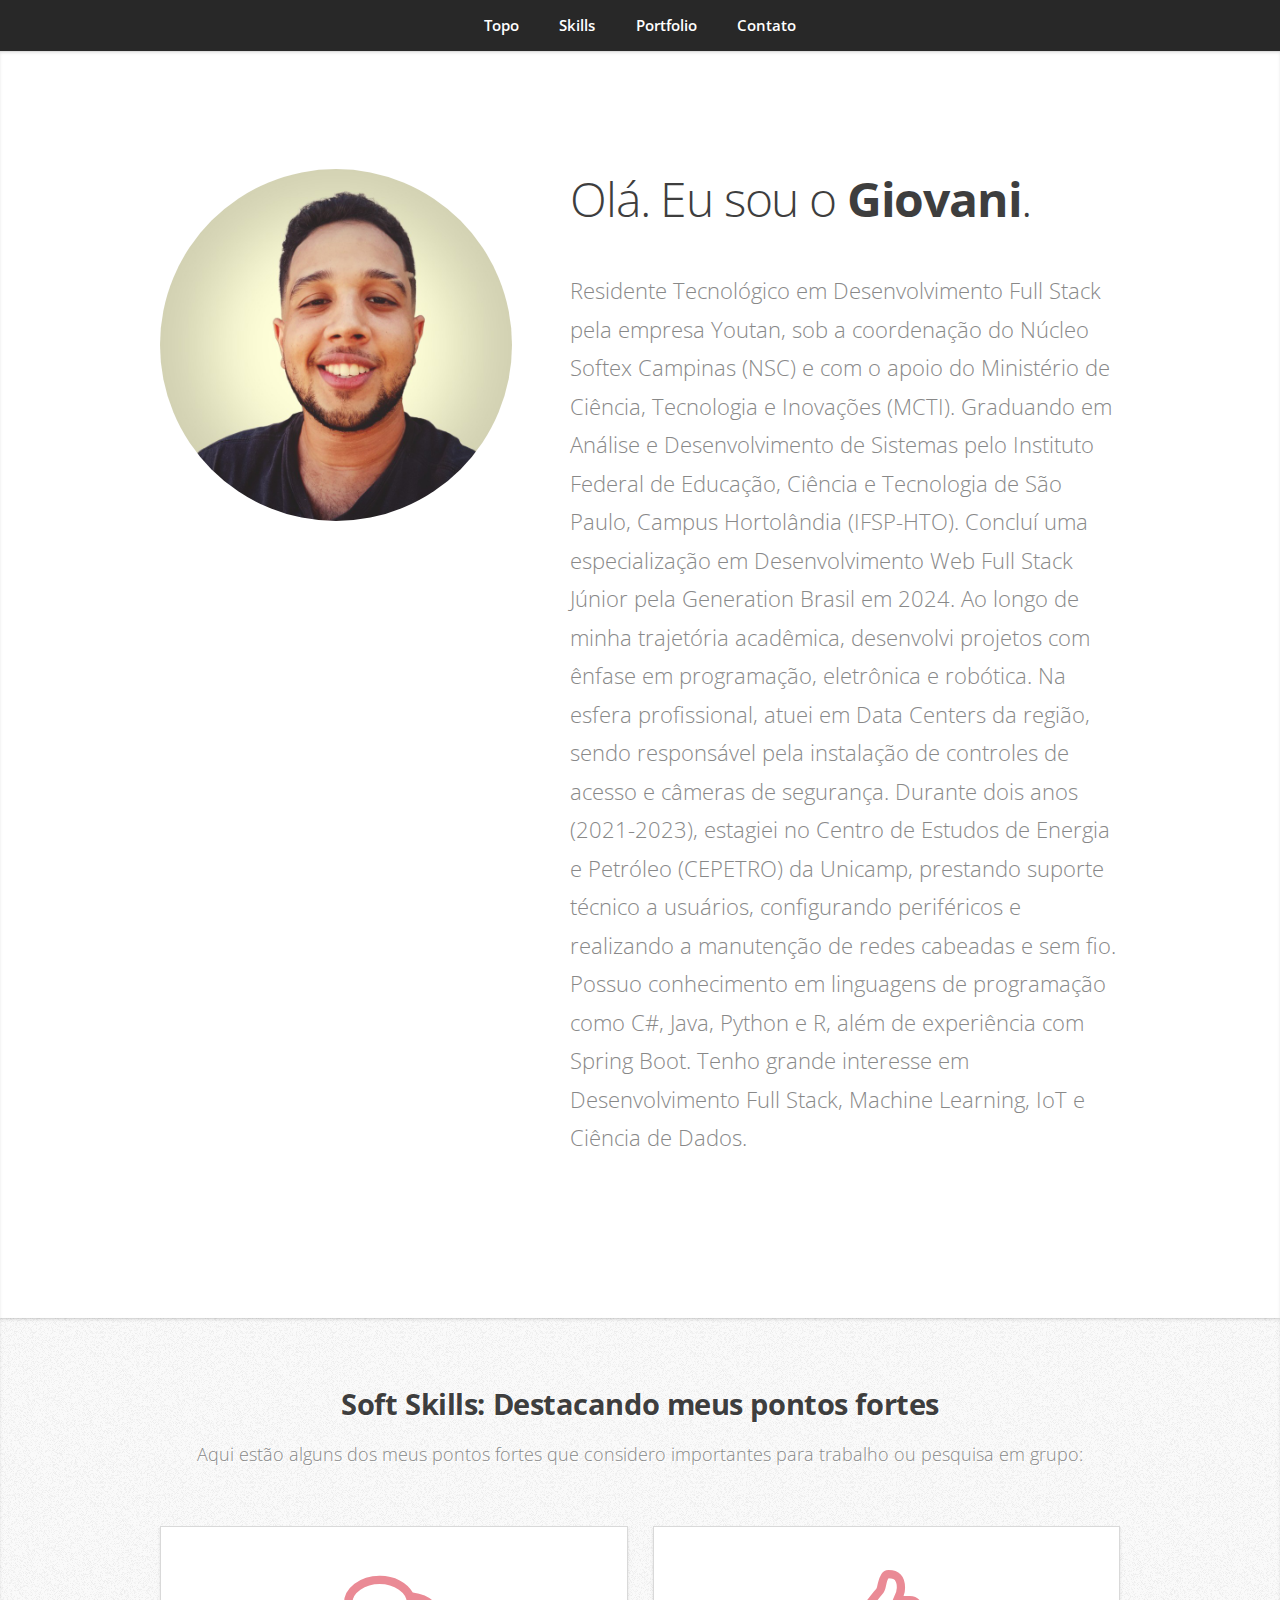
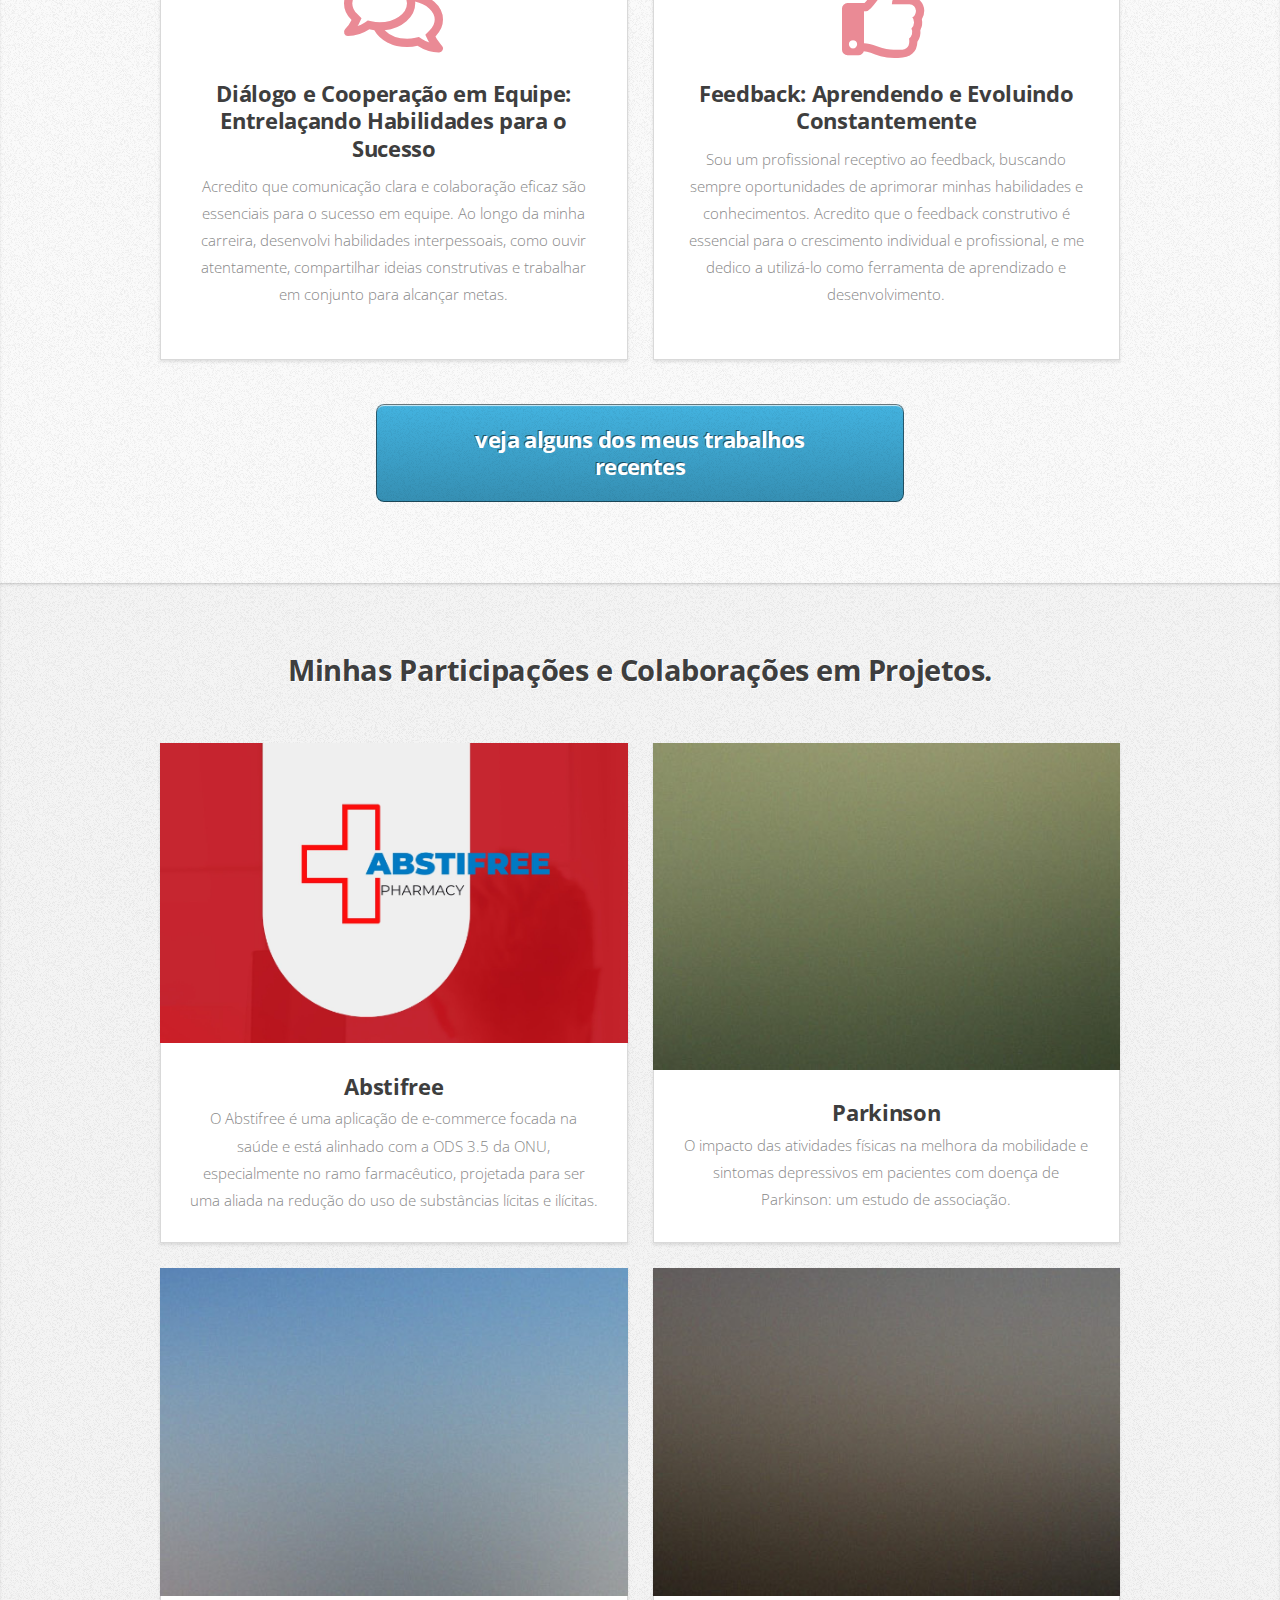
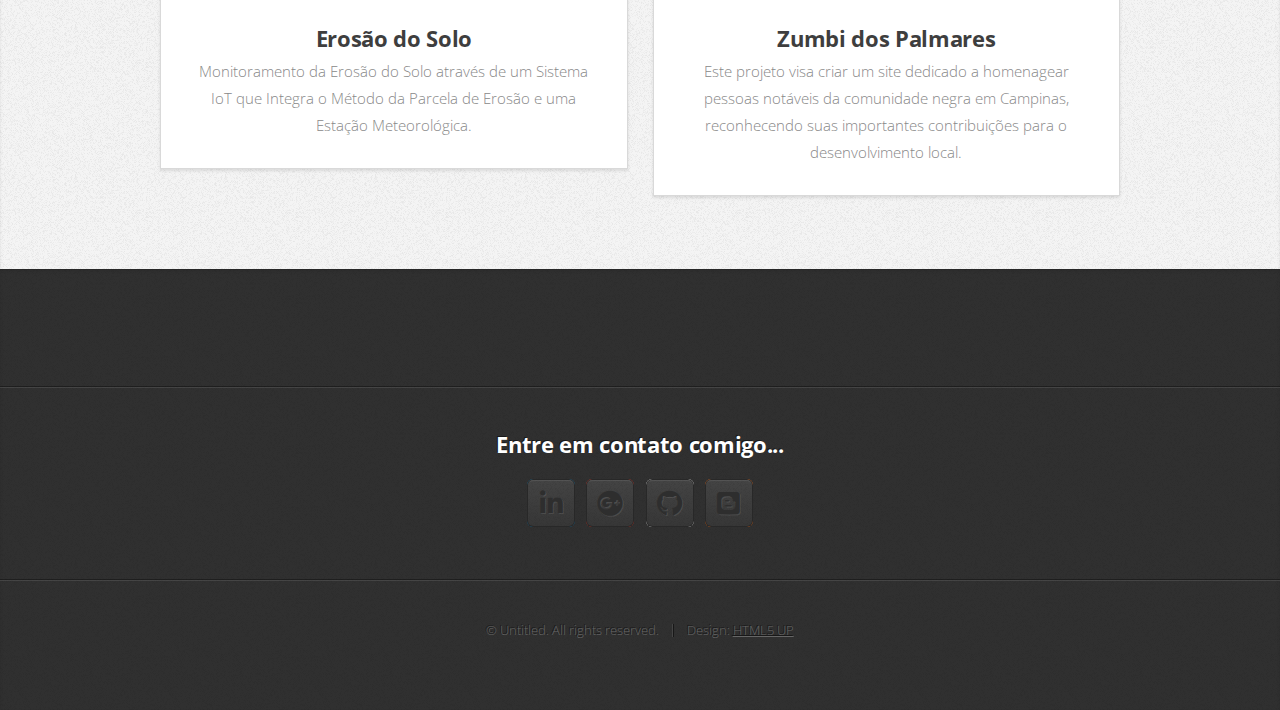
<file: index.html>
<!DOCTYPE HTML>
<!--
	Miniport by HTML5 UP
	html5up.net | @ajlkn
	Free for personal and commercial use under the CCA 3.0 license (html5up.net/license)
-->
<html>
	<head>
		<title>Giovani Luiz dos Reis</title>
		<meta charset="utf-8" />
		<meta name="viewport" content="width=device-width, initial-scale=1, user-scalable=no" />
		<link rel="stylesheet" href="assets/css/main.css" />
	</head>
	<body class="is-preload">

		<!-- Nav -->
			<nav id="nav">
				<ul class="container">
					<li><a href="#top">Topo</a></li>
					<li><a href="#work">Skills</a></li>
					<li><a href="#portfolio">Portfolio</a></li>
					<li><a href="#contact">Contato</a></li>
				</ul>
			</nav>

		<!-- Home -->
			<article id="top" class="wrapper style1">
				<div class="container">
					<div class="row">
						<div class="col-4 col-5-large col-12-medium">
							<span class="image fit"><img src="images/pic00.jpg" alt="" /></span>
						</div>
						<div class="col-8 col-7-large col-12-medium">
							<header>
								<h1>Olá. Eu sou o <strong>Giovani</strong>.</h1>
							</header>
							<p>
								Residente Tecnológico em Desenvolvimento Full Stack pela empresa Youtan, sob a coordenação do Núcleo Softex Campinas (NSC) e 
								com o apoio do Ministério de Ciência, Tecnologia e Inovações (MCTI). Graduando em Análise e Desenvolvimento de Sistemas 
								pelo Instituto Federal de Educação, Ciência e Tecnologia de São Paulo, Campus Hortolândia (IFSP-HTO). Concluí uma 
								especialização em Desenvolvimento Web Full Stack Júnior pela Generation Brasil em 2024. Ao longo de minha trajetória 
								acadêmica, desenvolvi projetos com ênfase em programação, eletrônica e robótica. Na esfera profissional, atuei em Data Centers da região, 
								sendo responsável pela instalação de controles de acesso e câmeras de segurança. Durante dois anos (2021-2023), estagiei no Centro de Estudos
								de Energia e Petróleo (CEPETRO) da Unicamp, prestando suporte técnico a usuários, configurando periféricos e realizando a manutenção de redes cabeadas e sem fio.
								Possuo conhecimento em linguagens de programação como C#, Java, Python e R, além de experiência com Spring Boot. Tenho grande interesse em Desenvolvimento Full Stack, Machine Learning, IoT e Ciência de Dados.
							</p>
						</div>
					</div>
				</div>
			</article>

		<!-- Work -->
			<article id="work" class="wrapper style2">
				<div class="container">
					<header>
						<h2>
							Soft Skills: Destacando meus pontos fortes</h2>
						<p>Aqui estão alguns dos meus pontos fortes que considero importantes para trabalho ou pesquisa em grupo:</p>
					</header>
					<div class="row aln-center">
						<div class="col-6 col-12-medium col-12-small">
							<section class="box style1">
								<span class="icon featured fa-comments"></span>
								<h3>Diálogo e Cooperação em Equipe: Entrelaçando Habilidades para o Sucesso</h3>
								<p>Acredito que comunicação clara e colaboração eficaz são essenciais para o sucesso em equipe. Ao longo da minha carreira, desenvolvi habilidades interpessoais, como ouvir atentamente, compartilhar ideias construtivas e trabalhar em conjunto para alcançar metas.</p>
							</section>
						</div>
						<div class="col-6 col-12-medium col-12-small">
							<section class="box style1">
								<span class="icon featured fa-thumbs-up"></span>
								<h3>Feedback: Aprendendo e Evoluindo Constantemente</h3>
								<p>Sou um profissional receptivo ao feedback, buscando sempre oportunidades de aprimorar minhas habilidades e conhecimentos. Acredito que o feedback construtivo é essencial para o crescimento individual e profissional, 
								e me dedico a utilizá-lo como ferramenta de aprendizado e desenvolvimento.</p>
							</section>
						</div>
					</div>
					<footer>
						<a href="#portfolio" class="button large scrolly">veja alguns dos meus trabalhos recentes</a>
					</footer>
				</div>
			</article>

		<!-- Portfolio -->
			<article id="portfolio" class="wrapper style3">
				<div class="container">
					<header>
						<h2>Minhas Participações e Colaborações em Projetos.</h2>
					</header>
					<div class="row">
						<div class="col-6 col-12-medium col-12-small">
							<article class="box style2">
								<a href="https://github.com/abstifree/projetoIntegrador" class="image featured"><img src="images/abstifree_im.png" alt="" /></a>
								<h3><a href="https://github.com/abstifree/projetoIntegrador">Abstifree</a></h3>
								<p>O Abstifree é uma aplicação de e-commerce focada na saúde e está alinhado com a ODS 3.5 da ONU, especialmente no ramo farmacêutico, 
									projetada para ser uma aliada na redução do uso de substâncias lícitas e ilícitas.</p>
							</article>
						</div>
						<div class="col-6 col-12-medium col-12-small">
							<article class="box style2">
								<a href="https://github.com/mavifiori/projects2023/tree/main/PeterParkinson" class="image featured"><img src="images/pic02.jpg" alt="" /></a>
								<h3><a href="https://github.com/mavifiori/projects2023/tree/main/PeterParkinson">Parkinson</a></h3>
								<p>O impacto das atividades físicas na melhora da mobilidade e sintomas depressivos em pacientes com doença de Parkinson: um estudo de associação.</p>
							</article>
						</div>
						<div class="col-6 col-12-medium col-12-small">
							<article class="box style2">
								<a href="https://www.ic.unicamp.br/~reltech/2023/23-08.pdf" class="image featured"><img src="images/pic03.jpg" alt="" /></a>
								<h3><a href="https://www.ic.unicamp.br/~reltech/2023/23-08.pdf">Erosão do Solo</a></h3>
								<p>Monitoramento da Erosão do Solo através de um Sistema IoT que Integra o Método da Parcela de Erosão e uma Estação Meteorológica.</p>
							</article>
						</div>
						<div class="col-6 col-12-medium col-12-small">
							<article class="box style2">
								<a href="https://github.com/giolreis/Site-Zumbi-dos-Palmares" class="image featured"><img src="images/pic04.jpg" alt="" /></a>
								<h3><a href="https://github.com/giolreis/Site-Zumbi-dos-Palmares">Zumbi dos Palmares</a></h3>
								<p>Este projeto visa criar um site dedicado a homenagear pessoas notáveis da comunidade negra em Campinas, reconhecendo suas importantes contribuições para o desenvolvimento local.</p>
							</article>
						</div>
					</div>
					
			</article>
		<!-- Contact -->
			<article id="contact" class="wrapper style4">
						<div class="col-12">
							<hr />
							<h3>Entre em contato comigo...</h3>
							<ul class="social">
								<li><a href="https://www.linkedin.com/in/giovaniluizreis/" class="icon brands fa-linkedin-in"><span class="label">LinkedIn</span></a></li>
								<li><a href="mailto:giovaniluizreis@gmail.com" class="icon brands fa-google-plus"><span class="label">Google+</span></a></li>
								<li><a href="https://github.com/giolreis" class="icon brands fa-github"><span class="label">Github</span></a></li>
								<li><a href=" http://lattes.cnpq.br/7756794585740949" class="icon brands fa-blogger"><span class="label">Blogger</span></a></li>
							</ul>
							<hr />
						</div>
					</div>
					<footer>
						<ul id="copyright">
							<li>&copy; Untitled. All rights reserved.</li><li>Design: <a href="http://html5up.net">HTML5 UP</a></li>
						</ul>
					</footer>
				</div>
			</article>

		<!-- Scripts -->
			<script src="assets/js/jquery.min.js"></script>
			<script src="assets/js/jquery.scrolly.min.js"></script>
			<script src="assets/js/browser.min.js"></script>
			<script src="assets/js/breakpoints.min.js"></script>
			<script src="assets/js/util.js"></script>
			<script src="assets/js/main.js"></script>

	</body>
</html>
</file>
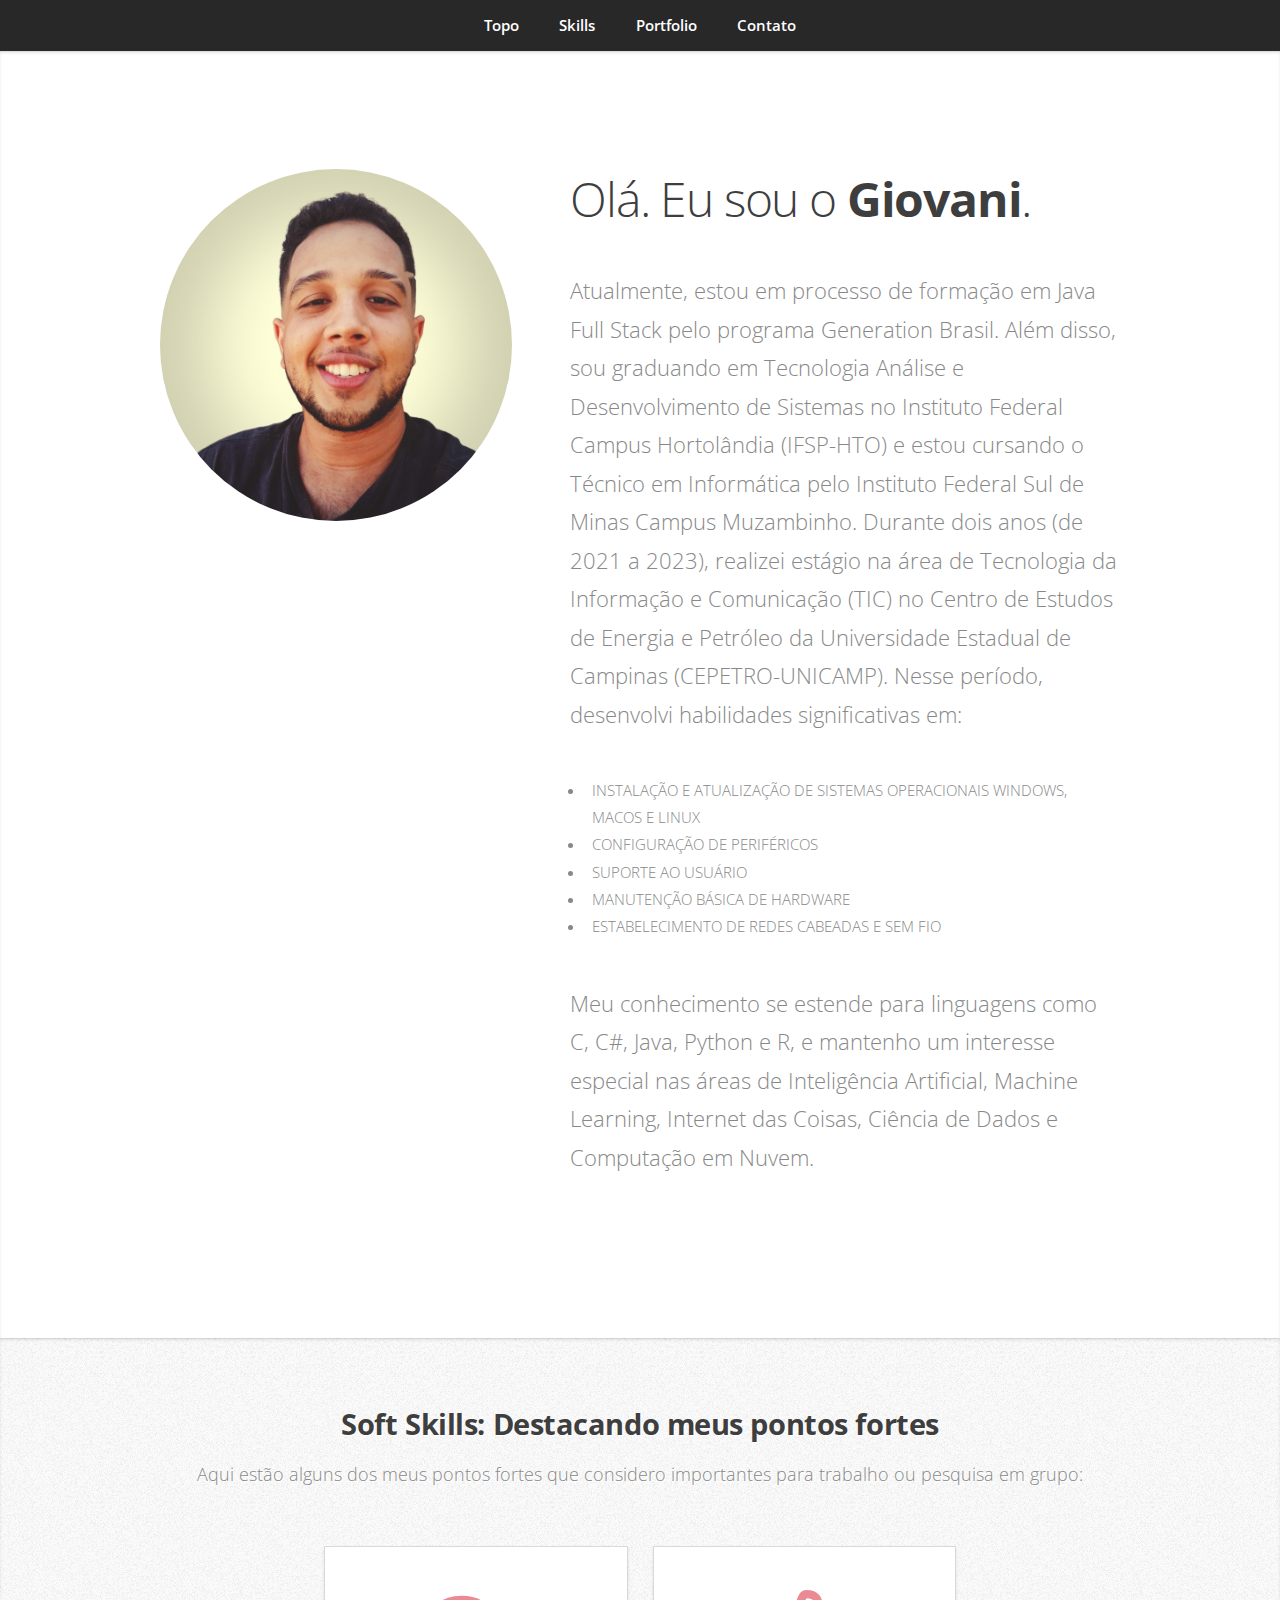
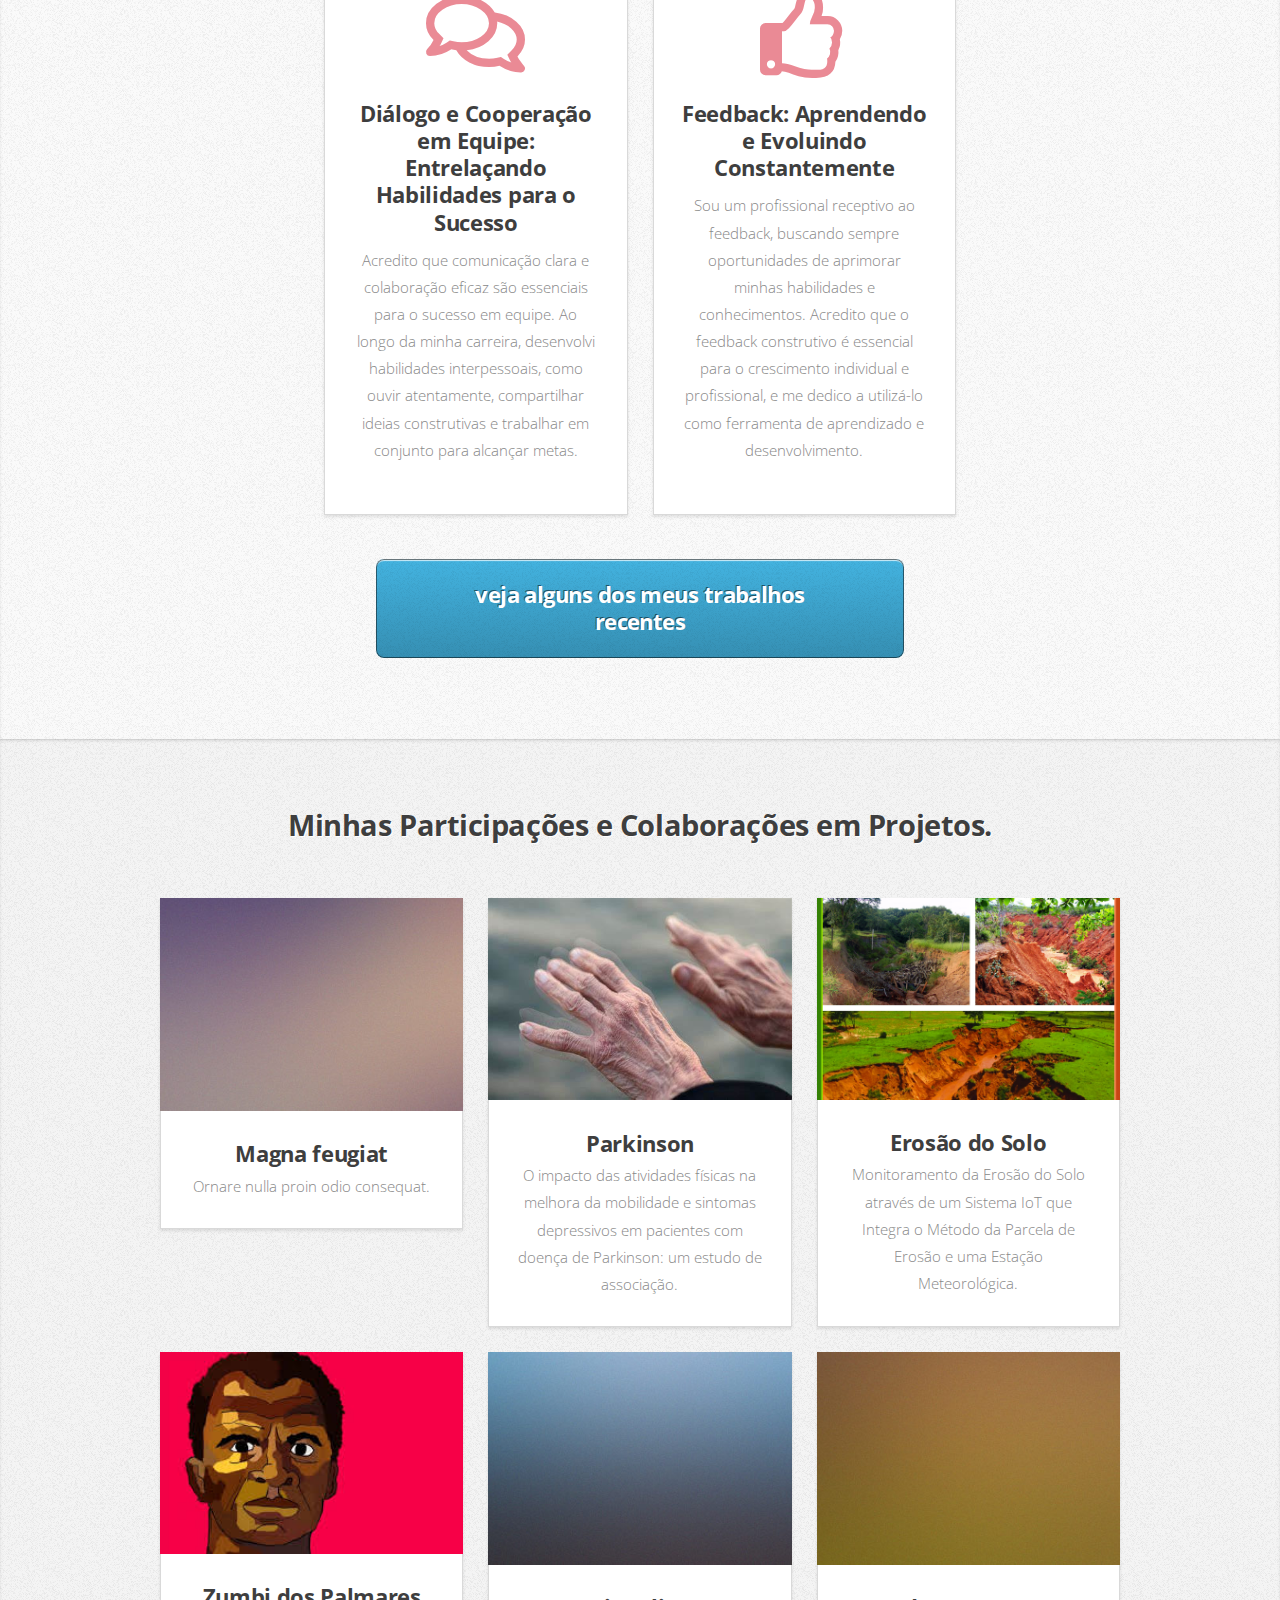
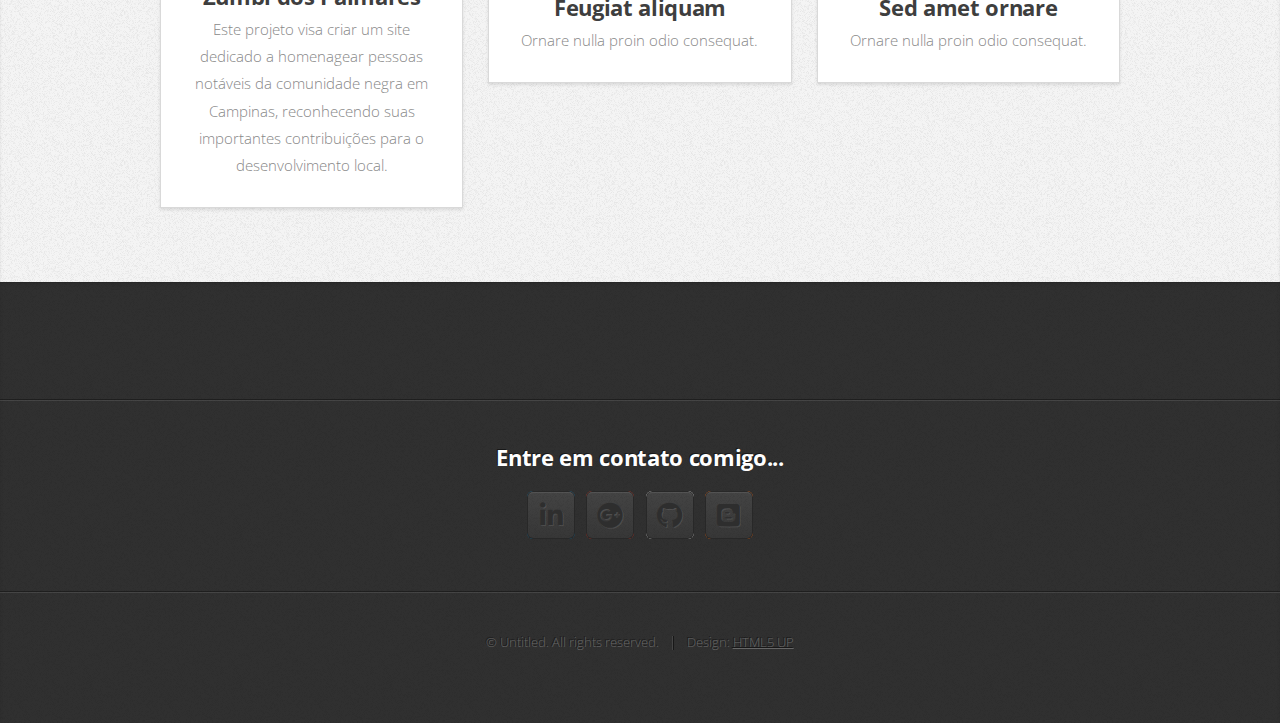
<file: giolreis/index.html>
<!DOCTYPE HTML>
<!--
	Miniport by HTML5 UP
	html5up.net | @ajlkn
	Free for personal and commercial use under the CCA 3.0 license (html5up.net/license)
-->
<html>
	<head>
		<title>Giovani Luiz dos Reis</title>
		<meta charset="utf-8" />
		<meta name="viewport" content="width=device-width, initial-scale=1, user-scalable=no" />
		<link rel="stylesheet" href="assets/css/main.css" />
	</head>
	<body class="is-preload">

		<!-- Nav -->
			<nav id="nav">
				<ul class="container">
					<li><a href="#top">Topo</a></li>
					<li><a href="#work">Skills</a></li>
					<li><a href="#portfolio">Portfolio</a></li>
					<li><a href="#contact">Contato</a></li>
				</ul>
			</nav>

		<!-- Home -->
			<article id="top" class="wrapper style1">
				<div class="container">
					<div class="row">
						<div class="col-4 col-5-large col-12-medium">
							<span class="image fit"><img src="images/pic00.jpg" alt="" /></span>
						</div>
						<div class="col-8 col-7-large col-12-medium">
							<header>
								<h1>Olá. Eu sou o <strong>Giovani</strong>.</h1>
							</header>
							<p>
								Atualmente, estou em processo de formação em Java Full Stack pelo programa Generation Brasil. Além disso, sou graduando em Tecnologia Análise e Desenvolvimento de Sistemas no Instituto Federal Campus Hortolândia (IFSP-HTO) e estou cursando o Técnico em Informática pelo Instituto Federal Sul de Minas Campus Muzambinho.
							
								Durante dois anos (de 2021 a 2023), realizei estágio na área de Tecnologia da Informação e Comunicação (TIC) no Centro de Estudos de Energia e Petróleo da Universidade Estadual de Campinas (CEPETRO-UNICAMP). Nesse período, desenvolvi habilidades significativas em:
								<ul>
									<li>INSTALAÇÃO E ATUALIZAÇÃO DE SISTEMAS OPERACIONAIS WINDOWS, MACOS E LINUX</li>
									<li>CONFIGURAÇÃO DE PERIFÉRICOS</li>
									<li>SUPORTE AO USUÁRIO</li>
									<li>MANUTENÇÃO BÁSICA DE HARDWARE</li>
									<li>ESTABELECIMENTO DE REDES CABEADAS E SEM FIO</li>
								</ul>
							</p>
							
							<p> Meu conhecimento se estende para linguagens como C, C#, Java, Python e R, e mantenho um interesse especial nas áreas de Inteligência Artificial, Machine Learning, Internet das Coisas, Ciência de Dados e Computação em Nuvem.</p>
							
							
						</div>
					</div>
				</div>
			</article>

		<!-- Work -->
			<article id="work" class="wrapper style2">
				<div class="container">
					<header>
						<h2>
							Soft Skills: Destacando meus pontos fortes</h2>
						<p>Aqui estão alguns dos meus pontos fortes que considero importantes para trabalho ou pesquisa em grupo:</p>
					</header>
					<div class="row aln-center">
						<div class="col-4 col-6-medium col-12-small">
							<section class="box style1">
								<span class="icon featured fa-comments"></span>
								<h3>Diálogo e Cooperação em Equipe: Entrelaçando Habilidades para o Sucesso</h3>
								<p>Acredito que comunicação clara e colaboração eficaz são essenciais para o sucesso em equipe. Ao longo da minha carreira, desenvolvi habilidades interpessoais, como ouvir atentamente, compartilhar ideias construtivas e trabalhar em conjunto para alcançar metas.</p>
							</section>
						</div>
						<div class="col-4 col-6-medium col-12-small">
							<section class="box style1">
								<span class="icon featured fa-thumbs-up"></span>
								<h3>Feedback: Aprendendo e Evoluindo Constantemente</h3>
								<p>Sou um profissional receptivo ao feedback, buscando sempre oportunidades de aprimorar minhas habilidades e conhecimentos. Acredito que o feedback construtivo é essencial para o crescimento individual e profissional, 
								e me dedico a utilizá-lo como ferramenta de aprendizado e desenvolvimento.</p>
							</section>
						</div>
					</div>
					<footer>
						<a href="#portfolio" class="button large scrolly">veja alguns dos meus trabalhos recentes</a>
					</footer>
				</div>
			</article>

		<!-- Portfolio -->
			<article id="portfolio" class="wrapper style3">
				<div class="container">
					<header>
						<h2>Minhas Participações e Colaborações em Projetos.</h2>
					</header>
					<div class="row">
						<div class="col-4 col-6-medium col-12-small">
							<article class="box style2">
								<a href="#" class="image featured"><img src="images/pic01.jpg" alt="" /></a>
								<h3><a href="#">Magna feugiat</a></h3>
								<p>Ornare nulla proin odio consequat.</p>
							</article>
						</div>
						<div class="col-4 col-6-medium col-12-small">
							<article class="box style2">
								<a href="https://github.com/mavifiori/projects2023/tree/main/PeterParkinson" class="image featured"><img src="images/pic02.jpg" alt="" /></a>
								<h3><a href="https://github.com/mavifiori/projects2023/tree/main/PeterParkinson">Parkinson</a></h3>
								<p>O impacto das atividades físicas na melhora da mobilidade e sintomas depressivos em pacientes com doença de Parkinson: um estudo de associação.</p>
							</article>
						</div>
						<div class="col-4 col-6-medium col-12-small">
							<article class="box style2">
								<a href="https://www.ic.unicamp.br/~reltech/2023/23-08.pdf" class="image featured"><img src="images/pic03.jpg" alt="" /></a>
								<h3><a href="https://www.ic.unicamp.br/~reltech/2023/23-08.pdf">Erosão do Solo</a></h3>
								<p>Monitoramento da Erosão do Solo através de um Sistema IoT que Integra o Método da Parcela de Erosão e uma Estação Meteorológica.</p>
							</article>
						</div>
						<div class="col-4 col-6-medium col-12-small">
							<article class="box style2">
								<a href="https://github.com/giolreis/Site-Zumbi-dos-Palmares" class="image featured"><img src="images/pic04.jpg" alt="" /></a>
								<h3><a href="https://github.com/giolreis/Site-Zumbi-dos-Palmares">Zumbi dos Palmares</a></h3>
								<p>Este projeto visa criar um site dedicado a homenagear pessoas notáveis da comunidade negra em Campinas, reconhecendo suas importantes contribuições para o desenvolvimento local.</p>
							</article>
						</div>
						<div class="col-4 col-6-medium col-12-small">
							<article class="box style2">
								<a href="#" class="image featured"><img src="images/pic05.jpg" alt="" /></a>
								<h3><a href="#">Feugiat aliquam</a></h3>
								<p>Ornare nulla proin odio consequat.</p>
							</article>
						</div>
						<div class="col-4 col-6-medium col-12-small">
							<article class="box style2">
								<a href="#" class="image featured"><img src="images/pic06.jpg" alt="" /></a>
								<h3><a href="#">Sed amet ornare</a></h3>
								<p>Ornare nulla proin odio consequat.</p>
							</article>
						</div>
					</div>
					
			</article>
		<!-- Contact -->
			<article id="contact" class="wrapper style4">
						<div class="col-12">
							<hr />
							<h3>Entre em contato comigo...</h3>
							<ul class="social">
								<li><a href="https://www.linkedin.com/in/giovaniluizreis/" class="icon brands fa-linkedin-in"><span class="label">LinkedIn</span></a></li>
								<li><a href="mailto:giovaniluizreis@gmail.com" class="icon brands fa-google-plus"><span class="label">Google+</span></a></li>
								<li><a href="https://github.com/giolreis" class="icon brands fa-github"><span class="label">Github</span></a></li>
								<li><a href=" http://lattes.cnpq.br/7756794585740949" class="icon brands fa-blogger"><span class="label">Blogger</span></a></li>
							</ul>
							<hr />
						</div>
					</div>
					<footer>
						<ul id="copyright">
							<li>&copy; Untitled. All rights reserved.</li><li>Design: <a href="http://html5up.net">HTML5 UP</a></li>
						</ul>
					</footer>
				</div>
			</article>

		<!-- Scripts -->
			<script src="assets/js/jquery.min.js"></script>
			<script src="assets/js/jquery.scrolly.min.js"></script>
			<script src="assets/js/browser.min.js"></script>
			<script src="assets/js/breakpoints.min.js"></script>
			<script src="assets/js/util.js"></script>
			<script src="assets/js/main.js"></script>

	</body>
</html>
</file>
<file: assets/css/main.css>
@import url("https://fonts.googleapis.com/css?family=Open+Sans:300,300italic,600,600italic,700");
@import url("fontawesome-all.min.css");

/*
	Miniport by HTML5 UP
	html5up.net | @ajlkn
	Free for personal and commercial use under the CCA 3.0 license (html5up.net/license)
*/

html, body, div, span, applet, object,
iframe, h1, h2, h3, h4, h5, h6, p, blockquote,
pre, a, abbr, acronym, address, big, cite,
code, del, dfn, em, img, ins, kbd, q, s, samp,
small, strike, strong, sub, sup, tt, var, b,
u, i, center, dl, dt, dd, ol, ul, li, fieldset,
form, label, legend, table, caption, tbody,
tfoot, thead, tr, th, td, article, aside,
canvas, details, embed, figure, figcaption,
footer, header, hgroup, menu, nav, output, ruby,
section, summary, time, mark, audio, video {
	margin: 0;
	padding: 0;
	border: 0;
	font-size: 100%;
	font: inherit;
	vertical-align: baseline;}

article, aside, details, figcaption, figure,
footer, header, hgroup, menu, nav, section {
	display: block;}

body {
	line-height: 1;
}

ol, ul {
	list-style: none;
}

blockquote, q {
	quotes: none;
}

	blockquote:before, blockquote:after, q:before, q:after {
		content: '';
		content: none;
	}

table {
	border-collapse: collapse;
	border-spacing: 0;
}

body {
	-webkit-text-size-adjust: none;
}

mark {
	background-color: transparent;
	color: inherit;
}

input::-moz-focus-inner {
	border: 0;
	padding: 0;
}

input, select, textarea {
	-moz-appearance: none;
	-webkit-appearance: none;
	-ms-appearance: none;
	appearance: none;
}

/* Basic */

	html {
		box-sizing: border-box;
	}

	*, *:before, *:after {
		box-sizing: inherit;
	}

	body {
		padding-top: 3.5em;
	}

		body.is-preload *, body.is-preload *:before, body.is-preload *:after {
			-moz-animation: none !important;
			-webkit-animation: none !important;
			-ms-animation: none !important;
			animation: none !important;
			-moz-transition: none !important;
			-webkit-transition: none !important;
			-ms-transition: none !important;
			transition: none !important;
		}

	body, input, textarea, select {
		font-family: 'Open Sans', sans-serif;
		line-height: 1.85em;
		color: #888;
		font-weight: 300;
		font-size: 13pt;
	}

	a {
		-moz-transition: color .2s ease-in-out;
		-webkit-transition: color .2s ease-in-out;
		-ms-transition: color .2s ease-in-out;
		transition: color .2s ease-in-out;
		color: #43B3E0;
		text-decoration: underline;
	}

		a:hover {
			color: #43bff0 !important;
		}

		a img {
			border: 0;
		}

	b, strong {
		font-weight: 600;
		color: #3e3e3e;
	}

	i, em {
		font-style: italic;
	}

	sub {
		position: relative;
		top: 0.5em;
		font-size: 0.8em;
	}

	sup {
		position: relative;
		top: -0.5em;
		font-size: 0.8em;
	}

	blockquote {
		border-left: solid 0.75em #eee;
		padding: 1em 0 1em 1.5em;
		font-style: italic;
	}

	h1, h2, h3, h4, h5, h6 {
		color: #3e3e3e;
		margin: 0 0 0.75em 0;
	}

	h1 a, h2 a, h3 a, h4 a, h5 a, h6 a {
		text-decoration: none;
		color: inherit;
	}

	h2, h3, h4, h5, h6 {
		font-weight: 700;
	}

	h1 {
		font-size: 3.25em;
		letter-spacing: -0.025em;
		font-weight: 300;
	}

		h1 strong {
			font-weight: 700;
		}

	h2 {
		font-size: 2em;
		letter-spacing: -0.015em;
	}

	h3 {
		font-size: 1.5em;
		letter-spacing: -0.015em;
	}

	em, i {
		font-style: italic;
	}

	br.clear {
		clear: both;
	}

	hr {
		border: 0;
		border-top: solid 1px #444;
		border-top-color: rgba(0, 0, 0, 0.35);
		box-shadow: 0px 1px 0px 0px rgba(255, 255, 255, 0.1);
		height: 1px;
		margin: 3em 0;
	}

	p, ul, ol, dl, table {
		margin-bottom: 2em;
	}

	header {
		margin: 0 0 3em 0;
	}

		header > p {
			font-size: 1.25em;
			margin: 0;
		}

	footer {
		margin: 3em 0 0 0;
	}

		footer > p {
			font-size: 1.25em;
		}

/* Container */

	.container {
		margin: 0 auto;
		max-width: calc(100% - 50px);
		width: 1200px;
	}

		.container.medium {
			width: 900px;
		}

		@media screen and (max-width: 1680px) {

			.container {
				width: 1200px;
			}

				.container.medium {
					width: 900px;
				}

		}

		@media screen and (max-width: 1280px) {

			.container {
				width: 960px;
			}

				.container.medium {
					width: 720px;
				}

		}

		@media screen and (max-width: 980px) {

			.container {
				width: 100%;
			}

				.container.medium {
					width: 75%;
				}

		}

		@media screen and (max-width: 736px) {

			.container {
				width: 100%;
				max-width: calc(100% - 30px);
			}

				.container.medium {
					width: 100%;
				}

		}

/* Row */

	.row {
		display: flex;
		flex-wrap: wrap;
		box-sizing: border-box;
		align-items: stretch;
	}

		.row > * {
			box-sizing: border-box;
		}

		.row.gtr-uniform > * > :last-child {
			margin-bottom: 0;
		}

		.row.aln-left {
			justify-content: flex-start;
		}

		.row.aln-center {
			justify-content: center;
		}

		.row.aln-right {
			justify-content: flex-end;
		}

		.row.aln-top {
			align-items: flex-start;
		}

		.row.aln-middle {
			align-items: center;
		}

		.row.aln-bottom {
			align-items: flex-end;
		}

		.row > .imp {
			order: -1;
		}

		.row > .col-1 {
			width: 8.33333%;
		}

		.row > .off-1 {
			margin-left: 8.33333%;
		}

		.row > .col-2 {
			width: 16.66667%;
		}

		.row > .off-2 {
			margin-left: 16.66667%;
		}

		.row > .col-3 {
			width: 25%;
		}

		.row > .off-3 {
			margin-left: 25%;
		}

		.row > .col-4 {
			width: 33.33333%;
		}

		.row > .off-4 {
			margin-left: 33.33333%;
		}

		.row > .col-5 {
			width: 41.66667%;
		}

		.row > .off-5 {
			margin-left: 41.66667%;
		}

		.row > .col-6 {
			width: 50%;
		}

		.row > .off-6 {
			margin-left: 50%;
		}

		.row > .col-7 {
			width: 58.33333%;
		}

		.row > .off-7 {
			margin-left: 58.33333%;
		}

		.row > .col-8 {
			width: 66.66667%;
		}

		.row > .off-8 {
			margin-left: 66.66667%;
		}

		.row > .col-9 {
			width: 75%;
		}

		.row > .off-9 {
			margin-left: 75%;
		}

		.row > .col-10 {
			width: 83.33333%;
		}

		.row > .off-10 {
			margin-left: 83.33333%;
		}

		.row > .col-11 {
			width: 91.66667%;
		}

		.row > .off-11 {
			margin-left: 91.66667%;
		}

		.row > .col-12 {
			width: 100%;
		}

		.row > .off-12 {
			margin-left: 100%;
		}

		.row.gtr-0 {
			margin-top: 0px;
			margin-left: 0px;
		}

			.row.gtr-0 > * {
				padding: 0px 0 0 0px;
			}

			.row.gtr-0.gtr-uniform {
				margin-top: 0px;
			}

				.row.gtr-0.gtr-uniform > * {
					padding-top: 0px;
				}

		.row.gtr-25 {
			margin-top: -6.25px;
			margin-left: -6.25px;
		}

			.row.gtr-25 > * {
				padding: 6.25px 0 0 6.25px;
			}

			.row.gtr-25.gtr-uniform {
				margin-top: -6.25px;
			}

				.row.gtr-25.gtr-uniform > * {
					padding-top: 6.25px;
				}

		.row.gtr-50 {
			margin-top: -12.5px;
			margin-left: -12.5px;
		}

			.row.gtr-50 > * {
				padding: 12.5px 0 0 12.5px;
			}

			.row.gtr-50.gtr-uniform {
				margin-top: -12.5px;
			}

				.row.gtr-50.gtr-uniform > * {
					padding-top: 12.5px;
				}

		.row {
			margin-top: -25px;
			margin-left: -25px;
		}

			.row > * {
				padding: 25px 0 0 25px;
			}

			.row.gtr-uniform {
				margin-top: -25px;
			}

				.row.gtr-uniform > * {
					padding-top: 25px;
				}

		.row.gtr-150 {
			margin-top: -37.5px;
			margin-left: -37.5px;
		}

			.row.gtr-150 > * {
				padding: 37.5px 0 0 37.5px;
			}

			.row.gtr-150.gtr-uniform {
				margin-top: -37.5px;
			}

				.row.gtr-150.gtr-uniform > * {
					padding-top: 37.5px;
				}

		.row.gtr-200 {
			margin-top: -50px;
			margin-left: -50px;
		}

			.row.gtr-200 > * {
				padding: 50px 0 0 50px;
			}

			.row.gtr-200.gtr-uniform {
				margin-top: -50px;
			}

				.row.gtr-200.gtr-uniform > * {
					padding-top: 50px;
				}

		@media screen and (max-width: 1680px) {

			.row {
				display: flex;
				flex-wrap: wrap;
				box-sizing: border-box;
				align-items: stretch;
			}

				.row > * {
					box-sizing: border-box;
				}

				.row.gtr-uniform > * > :last-child {
					margin-bottom: 0;
				}

				.row.aln-left {
					justify-content: flex-start;
				}

				.row.aln-center {
					justify-content: center;
				}

				.row.aln-right {
					justify-content: flex-end;
				}

				.row.aln-top {
					align-items: flex-start;
				}

				.row.aln-middle {
					align-items: center;
				}

				.row.aln-bottom {
					align-items: flex-end;
				}

				.row > .imp-xlarge {
					order: -1;
				}

				.row > .col-1-xlarge {
					width: 8.33333%;
				}

				.row > .off-1-xlarge {
					margin-left: 8.33333%;
				}

				.row > .col-2-xlarge {
					width: 16.66667%;
				}

				.row > .off-2-xlarge {
					margin-left: 16.66667%;
				}

				.row > .col-3-xlarge {
					width: 25%;
				}

				.row > .off-3-xlarge {
					margin-left: 25%;
				}

				.row > .col-4-xlarge {
					width: 33.33333%;
				}

				.row > .off-4-xlarge {
					margin-left: 33.33333%;
				}

				.row > .col-5-xlarge {
					width: 41.66667%;
				}

				.row > .off-5-xlarge {
					margin-left: 41.66667%;
				}

				.row > .col-6-xlarge {
					width: 50%;
				}

				.row > .off-6-xlarge {
					margin-left: 50%;
				}

				.row > .col-7-xlarge {
					width: 58.33333%;
				}

				.row > .off-7-xlarge {
					margin-left: 58.33333%;
				}

				.row > .col-8-xlarge {
					width: 66.66667%;
				}

				.row > .off-8-xlarge {
					margin-left: 66.66667%;
				}

				.row > .col-9-xlarge {
					width: 75%;
				}

				.row > .off-9-xlarge {
					margin-left: 75%;
				}

				.row > .col-10-xlarge {
					width: 83.33333%;
				}

				.row > .off-10-xlarge {
					margin-left: 83.33333%;
				}

				.row > .col-11-xlarge {
					width: 91.66667%;
				}

				.row > .off-11-xlarge {
					margin-left: 91.66667%;
				}

				.row > .col-12-xlarge {
					width: 100%;
				}

				.row > .off-12-xlarge {
					margin-left: 100%;
				}

				.row.gtr-0 {
					margin-top: 0px;
					margin-left: 0px;
				}

					.row.gtr-0 > * {
						padding: 0px 0 0 0px;
					}

					.row.gtr-0.gtr-uniform {
						margin-top: 0px;
					}

						.row.gtr-0.gtr-uniform > * {
							padding-top: 0px;
						}

				.row.gtr-25 {
					margin-top: -6.25px;
					margin-left: -6.25px;
				}

					.row.gtr-25 > * {
						padding: 6.25px 0 0 6.25px;
					}

					.row.gtr-25.gtr-uniform {
						margin-top: -6.25px;
					}

						.row.gtr-25.gtr-uniform > * {
							padding-top: 6.25px;
						}

				.row.gtr-50 {
					margin-top: -12.5px;
					margin-left: -12.5px;
				}

					.row.gtr-50 > * {
						padding: 12.5px 0 0 12.5px;
					}

					.row.gtr-50.gtr-uniform {
						margin-top: -12.5px;
					}

						.row.gtr-50.gtr-uniform > * {
							padding-top: 12.5px;
						}

				.row {
					margin-top: -25px;
					margin-left: -25px;
				}

					.row > * {
						padding: 25px 0 0 25px;
					}

					.row.gtr-uniform {
						margin-top: -25px;
					}

						.row.gtr-uniform > * {
							padding-top: 25px;
						}

				.row.gtr-150 {
					margin-top: -37.5px;
					margin-left: -37.5px;
				}

					.row.gtr-150 > * {
						padding: 37.5px 0 0 37.5px;
					}

					.row.gtr-150.gtr-uniform {
						margin-top: -37.5px;
					}

						.row.gtr-150.gtr-uniform > * {
							padding-top: 37.5px;
						}

				.row.gtr-200 {
					margin-top: -50px;
					margin-left: -50px;
				}

					.row.gtr-200 > * {
						padding: 50px 0 0 50px;
					}

					.row.gtr-200.gtr-uniform {
						margin-top: -50px;
					}

						.row.gtr-200.gtr-uniform > * {
							padding-top: 50px;
						}

		}

		@media screen and (max-width: 1280px) {

			.row {
				display: flex;
				flex-wrap: wrap;
				box-sizing: border-box;
				align-items: stretch;
			}

				.row > * {
					box-sizing: border-box;
				}

				.row.gtr-uniform > * > :last-child {
					margin-bottom: 0;
				}

				.row.aln-left {
					justify-content: flex-start;
				}

				.row.aln-center {
					justify-content: center;
				}

				.row.aln-right {
					justify-content: flex-end;
				}

				.row.aln-top {
					align-items: flex-start;
				}

				.row.aln-middle {
					align-items: center;
				}

				.row.aln-bottom {
					align-items: flex-end;
				}

				.row > .imp-large {
					order: -1;
				}

				.row > .col-1-large {
					width: 8.33333%;
				}

				.row > .off-1-large {
					margin-left: 8.33333%;
				}

				.row > .col-2-large {
					width: 16.66667%;
				}

				.row > .off-2-large {
					margin-left: 16.66667%;
				}

				.row > .col-3-large {
					width: 25%;
				}

				.row > .off-3-large {
					margin-left: 25%;
				}

				.row > .col-4-large {
					width: 33.33333%;
				}

				.row > .off-4-large {
					margin-left: 33.33333%;
				}

				.row > .col-5-large {
					width: 41.66667%;
				}

				.row > .off-5-large {
					margin-left: 41.66667%;
				}

				.row > .col-6-large {
					width: 50%;
				}

				.row > .off-6-large {
					margin-left: 50%;
				}

				.row > .col-7-large {
					width: 58.33333%;
				}

				.row > .off-7-large {
					margin-left: 58.33333%;
				}

				.row > .col-8-large {
					width: 66.66667%;
				}

				.row > .off-8-large {
					margin-left: 66.66667%;
				}

				.row > .col-9-large {
					width: 75%;
				}

				.row > .off-9-large {
					margin-left: 75%;
				}

				.row > .col-10-large {
					width: 83.33333%;
				}

				.row > .off-10-large {
					margin-left: 83.33333%;
				}

				.row > .col-11-large {
					width: 91.66667%;
				}

				.row > .off-11-large {
					margin-left: 91.66667%;
				}

				.row > .col-12-large {
					width: 100%;
				}

				.row > .off-12-large {
					margin-left: 100%;
				}

				.row.gtr-0 {
					margin-top: 0px;
					margin-left: 0px;
				}

					.row.gtr-0 > * {
						padding: 0px 0 0 0px;
					}

					.row.gtr-0.gtr-uniform {
						margin-top: 0px;
					}

						.row.gtr-0.gtr-uniform > * {
							padding-top: 0px;
						}

				.row.gtr-25 {
					margin-top: -6.25px;
					margin-left: -6.25px;
				}

					.row.gtr-25 > * {
						padding: 6.25px 0 0 6.25px;
					}

					.row.gtr-25.gtr-uniform {
						margin-top: -6.25px;
					}

						.row.gtr-25.gtr-uniform > * {
							padding-top: 6.25px;
						}

				.row.gtr-50 {
					margin-top: -12.5px;
					margin-left: -12.5px;
				}

					.row.gtr-50 > * {
						padding: 12.5px 0 0 12.5px;
					}

					.row.gtr-50.gtr-uniform {
						margin-top: -12.5px;
					}

						.row.gtr-50.gtr-uniform > * {
							padding-top: 12.5px;
						}

				.row {
					margin-top: -25px;
					margin-left: -25px;
				}

					.row > * {
						padding: 25px 0 0 25px;
					}

					.row.gtr-uniform {
						margin-top: -25px;
					}

						.row.gtr-uniform > * {
							padding-top: 25px;
						}

				.row.gtr-150 {
					margin-top: -37.5px;
					margin-left: -37.5px;
				}

					.row.gtr-150 > * {
						padding: 37.5px 0 0 37.5px;
					}

					.row.gtr-150.gtr-uniform {
						margin-top: -37.5px;
					}

						.row.gtr-150.gtr-uniform > * {
							padding-top: 37.5px;
						}

				.row.gtr-200 {
					margin-top: -50px;
					margin-left: -50px;
				}

					.row.gtr-200 > * {
						padding: 50px 0 0 50px;
					}

					.row.gtr-200.gtr-uniform {
						margin-top: -50px;
					}

						.row.gtr-200.gtr-uniform > * {
							padding-top: 50px;
						}

		}

		@media screen and (max-width: 980px) {

			.row {
				display: flex;
				flex-wrap: wrap;
				box-sizing: border-box;
				align-items: stretch;
			}

				.row > * {
					box-sizing: border-box;
				}

				.row.gtr-uniform > * > :last-child {
					margin-bottom: 0;
				}

				.row.aln-left {
					justify-content: flex-start;
				}

				.row.aln-center {
					justify-content: center;
				}

				.row.aln-right {
					justify-content: flex-end;
				}

				.row.aln-top {
					align-items: flex-start;
				}

				.row.aln-middle {
					align-items: center;
				}

				.row.aln-bottom {
					align-items: flex-end;
				}

				.row > .imp-medium {
					order: -1;
				}

				.row > .col-1-medium {
					width: 8.33333%;
				}

				.row > .off-1-medium {
					margin-left: 8.33333%;
				}

				.row > .col-2-medium {
					width: 16.66667%;
				}

				.row > .off-2-medium {
					margin-left: 16.66667%;
				}

				.row > .col-3-medium {
					width: 25%;
				}

				.row > .off-3-medium {
					margin-left: 25%;
				}

				.row > .col-4-medium {
					width: 33.33333%;
				}

				.row > .off-4-medium {
					margin-left: 33.33333%;
				}

				.row > .col-5-medium {
					width: 41.66667%;
				}

				.row > .off-5-medium {
					margin-left: 41.66667%;
				}

				.row > .col-6-medium {
					width: 50%;
				}

				.row > .off-6-medium {
					margin-left: 50%;
				}

				.row > .col-7-medium {
					width: 58.33333%;
				}

				.row > .off-7-medium {
					margin-left: 58.33333%;
				}

				.row > .col-8-medium {
					width: 66.66667%;
				}

				.row > .off-8-medium {
					margin-left: 66.66667%;
				}

				.row > .col-9-medium {
					width: 75%;
				}

				.row > .off-9-medium {
					margin-left: 75%;
				}

				.row > .col-10-medium {
					width: 83.33333%;
				}

				.row > .off-10-medium {
					margin-left: 83.33333%;
				}

				.row > .col-11-medium {
					width: 91.66667%;
				}

				.row > .off-11-medium {
					margin-left: 91.66667%;
				}

				.row > .col-12-medium {
					width: 100%;
				}

				.row > .off-12-medium {
					margin-left: 100%;
				}

				.row.gtr-0 {
					margin-top: 0px;
					margin-left: 0px;
				}

					.row.gtr-0 > * {
						padding: 0px 0 0 0px;
					}

					.row.gtr-0.gtr-uniform {
						margin-top: 0px;
					}

						.row.gtr-0.gtr-uniform > * {
							padding-top: 0px;
						}

				.row.gtr-25 {
					margin-top: -6.25px;
					margin-left: -6.25px;
				}

					.row.gtr-25 > * {
						padding: 6.25px 0 0 6.25px;
					}

					.row.gtr-25.gtr-uniform {
						margin-top: -6.25px;
					}

						.row.gtr-25.gtr-uniform > * {
							padding-top: 6.25px;
						}

				.row.gtr-50 {
					margin-top: -12.5px;
					margin-left: -12.5px;
				}

					.row.gtr-50 > * {
						padding: 12.5px 0 0 12.5px;
					}

					.row.gtr-50.gtr-uniform {
						margin-top: -12.5px;
					}

						.row.gtr-50.gtr-uniform > * {
							padding-top: 12.5px;
						}

				.row {
					margin-top: -25px;
					margin-left: -25px;
				}

					.row > * {
						padding: 25px 0 0 25px;
					}

					.row.gtr-uniform {
						margin-top: -25px;
					}

						.row.gtr-uniform > * {
							padding-top: 25px;
						}

				.row.gtr-150 {
					margin-top: -37.5px;
					margin-left: -37.5px;
				}

					.row.gtr-150 > * {
						padding: 37.5px 0 0 37.5px;
					}

					.row.gtr-150.gtr-uniform {
						margin-top: -37.5px;
					}

						.row.gtr-150.gtr-uniform > * {
							padding-top: 37.5px;
						}

				.row.gtr-200 {
					margin-top: -50px;
					margin-left: -50px;
				}

					.row.gtr-200 > * {
						padding: 50px 0 0 50px;
					}

					.row.gtr-200.gtr-uniform {
						margin-top: -50px;
					}

						.row.gtr-200.gtr-uniform > * {
							padding-top: 50px;
						}

		}

		@media screen and (max-width: 736px) {

			.row {
				display: flex;
				flex-wrap: wrap;
				box-sizing: border-box;
				align-items: stretch;
			}

				.row > * {
					box-sizing: border-box;
				}

				.row.gtr-uniform > * > :last-child {
					margin-bottom: 0;
				}

				.row.aln-left {
					justify-content: flex-start;
				}

				.row.aln-center {
					justify-content: center;
				}

				.row.aln-right {
					justify-content: flex-end;
				}

				.row.aln-top {
					align-items: flex-start;
				}

				.row.aln-middle {
					align-items: center;
				}

				.row.aln-bottom {
					align-items: flex-end;
				}

				.row > .imp-small {
					order: -1;
				}

				.row > .col-1-small {
					width: 8.33333%;
				}

				.row > .off-1-small {
					margin-left: 8.33333%;
				}

				.row > .col-2-small {
					width: 16.66667%;
				}

				.row > .off-2-small {
					margin-left: 16.66667%;
				}

				.row > .col-3-small {
					width: 25%;
				}

				.row > .off-3-small {
					margin-left: 25%;
				}

				.row > .col-4-small {
					width: 33.33333%;
				}

				.row > .off-4-small {
					margin-left: 33.33333%;
				}

				.row > .col-5-small {
					width: 41.66667%;
				}

				.row > .off-5-small {
					margin-left: 41.66667%;
				}

				.row > .col-6-small {
					width: 50%;
				}

				.row > .off-6-small {
					margin-left: 50%;
				}

				.row > .col-7-small {
					width: 58.33333%;
				}

				.row > .off-7-small {
					margin-left: 58.33333%;
				}

				.row > .col-8-small {
					width: 66.66667%;
				}

				.row > .off-8-small {
					margin-left: 66.66667%;
				}

				.row > .col-9-small {
					width: 75%;
				}

				.row > .off-9-small {
					margin-left: 75%;
				}

				.row > .col-10-small {
					width: 83.33333%;
				}

				.row > .off-10-small {
					margin-left: 83.33333%;
				}

				.row > .col-11-small {
					width: 91.66667%;
				}

				.row > .off-11-small {
					margin-left: 91.66667%;
				}

				.row > .col-12-small {
					width: 100%;
				}

				.row > .off-12-small {
					margin-left: 100%;
				}

				.row.gtr-0 {
					margin-top: 0px;
					margin-left: 0px;
				}

					.row.gtr-0 > * {
						padding: 0px 0 0 0px;
					}

					.row.gtr-0.gtr-uniform {
						margin-top: 0px;
					}

						.row.gtr-0.gtr-uniform > * {
							padding-top: 0px;
						}

				.row.gtr-25 {
					margin-top: -3.75px;
					margin-left: -3.75px;
				}

					.row.gtr-25 > * {
						padding: 3.75px 0 0 3.75px;
					}

					.row.gtr-25.gtr-uniform {
						margin-top: -3.75px;
					}

						.row.gtr-25.gtr-uniform > * {
							padding-top: 3.75px;
						}

				.row.gtr-50 {
					margin-top: -7.5px;
					margin-left: -7.5px;
				}

					.row.gtr-50 > * {
						padding: 7.5px 0 0 7.5px;
					}

					.row.gtr-50.gtr-uniform {
						margin-top: -7.5px;
					}

						.row.gtr-50.gtr-uniform > * {
							padding-top: 7.5px;
						}

				.row {
					margin-top: -15px;
					margin-left: -15px;
				}

					.row > * {
						padding: 15px 0 0 15px;
					}

					.row.gtr-uniform {
						margin-top: -15px;
					}

						.row.gtr-uniform > * {
							padding-top: 15px;
						}

				.row.gtr-150 {
					margin-top: -22.5px;
					margin-left: -22.5px;
				}

					.row.gtr-150 > * {
						padding: 22.5px 0 0 22.5px;
					}

					.row.gtr-150.gtr-uniform {
						margin-top: -22.5px;
					}

						.row.gtr-150.gtr-uniform > * {
							padding-top: 22.5px;
						}

				.row.gtr-200 {
					margin-top: -30px;
					margin-left: -30px;
				}

					.row.gtr-200 > * {
						padding: 30px 0 0 30px;
					}

					.row.gtr-200.gtr-uniform {
						margin-top: -30px;
					}

						.row.gtr-200.gtr-uniform > * {
							padding-top: 30px;
						}

		}

/* Form */

	form label {
		color: #3e3e3e;
		font-weight: 700;
		display: block;
		margin: 0 0 0.5em 0;
	}

	form input[type=text],
	form input[type=email],
	form input[type=password],
	form select,
	form textarea {
		-moz-transition: background .2s ease-in-out, box-shadow .2s ease-in-out;
		-webkit-transition: background .2s ease-in-out, box-shadow .2s ease-in-out;
		-ms-transition: background .2s ease-in-out, box-shadow .2s ease-in-out;
		transition: background .2s ease-in-out, box-shadow .2s ease-in-out;
		-webkit-appearance: none;
		display: block;
		border: 0;
		padding: 0.75em;
		font-size: 1em;
		border-radius: 8px;
		border: solid 1px #ddd;
		background: #fff;
		color: #bbb;
		box-shadow: inset 0px 2px 3px 1px rgba(0, 0, 0, 0.05), 0px 1px 0px 0px rgba(255, 255, 255, 0.025);
		width: 100%;
	}

		form input[type=text]:focus,
		form input[type=email]:focus,
		form input[type=password]:focus,
		form select:focus,
		form textarea:focus {
			background: #fafafa;
			box-shadow: inset 0px 2px 5px 0px rgba(0, 0, 0, 0.05), 0px 1px 0px 0px rgba(255, 255, 255, 0.025), inset 0px 0px 2px 1px #43bff0;
		}

	form textarea {
		height: 15em;
	}

	form .actions:last-child {
		margin-bottom: 0;
	}

	form ::-webkit-input-placeholder {
		color: #555 !important;
	}

	form :-moz-placeholder {
		color: #555 !important;
	}

	form ::-moz-placeholder {
		color: #555 !important;
	}

	form :-ms-input-placeholder {
		color: #555 !important;
	}

	form ::-moz-focus-inner {
		border: 0;
	}

/* Tables */

	table {
		width: 100%;
	}

		table.default {
			width: 100%;
		}

			table.default tr {
				border-top: solid 1px #eee;
			}

				table.default tr:first-child {
					border-top: 0;
				}

			table.default td {
				padding: 0.5em 1em 0.5em 1em;
			}

			table.default th {
				text-align: left;
				padding: 0.5em 1em 0.5em 1em;
				font-weight: 600;
				margin: 0 0 1em 0;
			}

			table.default thead {
				background: #4f4f4f;
				color: #fff;
			}

/* Section/Article */

	section, article {
		margin-bottom: 3em;
	}

	section > :last-child,
	article > :last-child,
	section:last-child,
	article:last-child {
		margin-bottom: 0;
	}

/* Image */

	.image {
		display: inline-block;
		position: relative;
	}

		.image img {
			display: block;
			width: 100%;
		}

		.image.fit {
			display: block;
			width: 100%;
		}

		.image.featured {
			display: block;
			width: 100%;
			margin: 0 0 2em 0;
		}

		.image.left {
			float: left;
			margin: 0 2em 2em 0;
		}

		.image.centered {
			display: block;
			margin: 0 0 2em 0;
		}

			.image.centered img {
				margin: 0 auto;
				width: auto;
			}

/* Button */

	input[type="button"],
	input[type="submit"],
	input[type="reset"],
	button,
	.button {
		background-image: url("images/bg.png"), -moz-linear-gradient(top, rgba(0, 0, 0, 0), rgba(0, 0, 0, 0.2));
		background-image: url("images/bg.png"), -webkit-linear-gradient(top, rgba(0, 0, 0, 0), rgba(0, 0, 0, 0.2));
		background-image: url("images/bg.png"), -ms-linear-gradient(top, rgba(0, 0, 0, 0), rgba(0, 0, 0, 0.2));
		background-image: url("images/bg.png"), linear-gradient(top, rgba(0, 0, 0, 0), rgba(0, 0, 0, 0.2));
		-moz-transition: background-color .2s ease-in-out;
		-webkit-transition: background-color .2s ease-in-out;
		-ms-transition: background-color .2s ease-in-out;
		transition: background-color .2s ease-in-out;
		-webkit-appearance: none;
		position: relative;
		display: inline-block;
		color: #fff !important;
		text-decoration: none;
		font-weight: 700;
		border: 0;
		outline: 0;
		cursor: pointer;
		border-radius: 8px;
		text-shadow: -1px -1px 0.5px rgba(0, 0, 0, 0.5);
		overflow: hidden;
		box-shadow: inset 0px 0px 0px 1px rgba(0, 0, 0, 0.5), inset 0px 2px 1px 0px rgba(255, 255, 255, 0.75);
		background-color: #43B3E0;
		padding: 1em 2.35em 1em 2.35em;
		font-size: 1.1em;
		max-width: 24em;
	}

		input[type="button"]:hover,
		input[type="submit"]:hover,
		input[type="reset"]:hover,
		button:hover,
		.button:hover {
			background-color: #43bff0;
			color: #fff !important;
		}

		input[type="button"]:active,
		input[type="submit"]:active,
		input[type="reset"]:active,
		button:active,
		.button:active {
			background-color: #3BA8D3;
			top: 1px;
		}

		input[type="button"].large,
		input[type="submit"].large,
		input[type="reset"].large,
		button.large,
		.button.large {
			font-size: 1.5em;
			letter-spacing: -0.025em;
		}

		input[type="button"].alt,
		input[type="submit"].alt,
		input[type="reset"].alt,
		button.alt,
		.button.alt {
			background-color: #444;
			box-shadow: inset 0px 0px 0px 1px #242424, inset 0px 2px 1px 0px rgba(255, 255, 255, 0.2);
		}

			input[type="button"].alt:hover,
			input[type="submit"].alt:hover,
			input[type="reset"].alt:hover,
			button.alt:hover,
			.button.alt:hover {
				background-color: #4f4f4f;
				color: #fff !important;
			}

			input[type="button"].alt:active,
			input[type="submit"].alt:active,
			input[type="reset"].alt:active,
			button.alt:active,
			.button.alt:active {
				background-color: #3f3f3f;
			}

/* List */

	ul {
		list-style: disc;
		padding-left: 1em;
	}

		ul li {
			padding-left: 0.5em;
		}

	ol {
		list-style: decimal;
		padding-left: 1.25em;
	}

		ol li {
			padding-left: 0.25em;
		}

/* Social */

	ul.social {
		cursor: default;
		margin: 0;
		list-style: none;
		padding-left: 0;
	}

		ul.social li {
			position: relative;
			display: inline-block;
			margin: 0.25em;
			top: 0;
			padding-left: 0;
		}

			ul.social li a {
				-moz-transition: top .2s ease-in-out;
				-webkit-transition: top .2s ease-in-out;
				-ms-transition: top .2s ease-in-out;
				transition: top .2s ease-in-out;
				display: block;
				width: 48px;
				height: 48px;
				border-radius: 6px;
				top: 0;
				position: relative;
			}

				ul.social li a:before {
					background-image: url("images/bg.png"), -moz-linear-gradient(top, rgba(0, 0, 0, 0), rgba(0, 0, 0, 0.2));
					background-image: url("images/bg.png"), -webkit-linear-gradient(top, rgba(0, 0, 0, 0), rgba(0, 0, 0, 0.2));
					background-image: url("images/bg.png"), -ms-linear-gradient(top, rgba(0, 0, 0, 0), rgba(0, 0, 0, 0.2));
					background-image: url("images/bg.png"), linear-gradient(top, rgba(0, 0, 0, 0), rgba(0, 0, 0, 0.2));
					-moz-transition: background-color .2s ease-in-out;
					-webkit-transition: background-color .2s ease-in-out;
					-ms-transition: background-color .2s ease-in-out;
					transition: background-color .2s ease-in-out;
					background-color: #444;
					border-radius: 6px;
					box-shadow: inset 0px 0px 0px 1px #282828, inset 0px 2px 1px 0px rgba(255, 255, 255, 0.1);
					color: #2E2E2E !important;
					display: block;
					font-size: 26px;
					height: 48px;
					line-height: 48px;
					text-align: center;
					outline: 0;
					overflow: hidden;
					text-shadow: 1px 1px 0px rgba(255, 255, 255, 0.1);
					width: 48px;
				}

				ul.social li a.fa-twitter {
					background-color: #2DAAE4;
				}

				ul.social li a.fa-facebook-f {
					background-color: #3C5A98;
				}

				ul.social li a.fa-dribbble {
					background-color: #C4376B;
				}

				ul.social li a.fa-linkedin-in {
					background-color: #006599;
				}

				ul.social li a.fa-tumblr {
					background-color: #51718A;
				}

				ul.social li a.fa-google-plus {
					background-color: #DA2713;
				}

				ul.social li a.fa-github {
					background-color: #FAFAFA;
				}

				ul.social li a.fa-rss {
					background-color: #F2600B;
				}

				ul.social li a.fa-instagram {
					background-color: #E0D7C8;
				}

				ul.social li a.fa-foursquare {
					background-color: #39A3D4;
				}

				ul.social li a.fa-skype {
					background-color: #10BEF1;
				}

				ul.social li a.fa-soundcloud {
					background-color: #FE5419;
				}

				ul.social li a.fa-youtube {
					background-color: #BF2E25;
				}

				ul.social li a.fa-blogger {
					background-color: #FF6501;
				}

				ul.social li a.fa-flickr {
					background-color: #0062DB;
				}

				ul.social li a.fa-vimeo {
					background-color: #4C8AB0;
				}

				ul.social li a:hover {
					top: -5px;
				}

					ul.social li a:hover:before {
						background-color: transparent;
					}

/* Actions */

	ul.actions {
		list-style: none;
		padding-left: 0;
	}

		ul.actions li {
			display: inline-block;
			margin: 0 0 0 1em;
			padding-left: 0;
		}

			ul.actions li:first-child {
				margin-left: 0;
			}

/* Box */

	.box {
		background: #fff;
		box-shadow: inset 0px 0px 0px 1px rgba(0, 0, 0, 0.15), 0px 2px 3px 0px rgba(0, 0, 0, 0.1);
		text-align: center;
		padding: 2em;
	}

		.box.style1 {
			padding: 3em 2em 3.5em 2em;
		}

			.box.style1 h3 {
				margin-bottom: 0.5em;
			}

		.box.style2 h3 {
			margin-bottom: 0.25em;
		}

		.box.style2 .image {
			position: relative;
			left: 2em;
			top: 2em;
			margin: -4em 0 4em -4em;
			width: auto;
		}

/* Icons */

	.icon {
		text-decoration: none;
		text-decoration: none;
	}

		.icon:before {
			-moz-osx-font-smoothing: grayscale;
			-webkit-font-smoothing: antialiased;
			display: inline-block;
			font-style: normal;
			font-variant: normal;
			text-rendering: auto;
			line-height: 1;
			text-transform: none !important;
			font-family: 'Font Awesome 5 Free';
			font-weight: 400;
		}

		.icon:before {
			font-size: 1.25em;
		}

		.icon > .label {
			display: none;
		}

		.icon.solid:before {
			font-weight: 900;
		}

		.icon.brands:before {
			font-family: 'Font Awesome 5 Brands';
		}

		.icon.featured {
			color: #EA8A95;
			display: block;
			margin: 0 0 1.5em 0;
			cursor: default;
		}

			.icon.featured:before {
				font-size: 6em;
			}

/* Wrappers */

	.wrapper {
		background-image: url("images/bg.png");
		box-shadow: inset 0px 1px 0px 0px rgba(0, 0, 0, 0.05), inset 0px 2px 3px 0px rgba(0, 0, 0, 0.1);
		padding: 8em 0 8em 0;
		text-align: center;
	}

		.wrapper.style1 {
			background-image: none;
			background-color: #fff;
		}

		.wrapper.style2 {
			background-color: #fafafa;
			text-shadow: 1px 1px 0px #fff;
		}

		.wrapper.style3 {
			background-color: #f4f4f4;
			text-shadow: 1px 1px 0px #fff;
		}

		.wrapper.style4 {
			background-color: #303030;
			color: #999;
			text-shadow: -1px -1px 0px #181818;
		}

			.wrapper.style4 h1, .wrapper.style4 h2, .wrapper.style4 h3, .wrapper.style4 h4, .wrapper.style4 h5, .wrapper.style4 h6 {
				color: #fff;
			}

			.wrapper.style4 form input[type=text],
			.wrapper.style4 form input[type=password],
			.wrapper.style4 form select,
			.wrapper.style4 form textarea {
				border: none;
				background: #282828;
			}

				.wrapper.style4 form input[type=text]:focus,
				.wrapper.style4 form input[type=password]:focus,
				.wrapper.style4 form select:focus,
				.wrapper.style4 form textarea:focus {
					background: #252525;
				}

/* Nav */

	#nav {
		background-color: #282828;
		text-align: center;
		position: fixed;
		left: 0;
		top: 0;
		width: 100%;
		z-index: 10000;
		cursor: default;
		height: 3.5em;
		line-height: 3.5em;
	}

		#nav ul {
			margin-bottom: 0;
			list-style: none;
			padding-left: 0;
		}

		#nav li {
			display: inline-block;
			padding-left: 0;
		}

		#nav a {
			-moz-transition: background-color .2s ease-in-out;
			-webkit-transition: background-color .2s ease-in-out;
			-ms-transition: background-color .2s ease-in-out;
			transition: background-color .2s ease-in-out;
			position: relative;
			display: block;
			color: #fff;
			text-decoration: none;
			outline: 0;
			font-weight: 600;
			border-radius: 8px;
			color: #fff;
			height: 2.5em;
			line-height: 2.5em;
			padding: 0 1.25em;
		}

			#nav a:hover {
				color: #fff !important;
				background: #383838;
			}

			#nav a.active {
				background: #484848;
			}

				#nav a.active:before {
					content: '';
					display: block;
					position: absolute;
					bottom: -0.6em;
					left: 50%;
					margin-left: -0.75em;
					border-left: solid 0.75em transparent;
					border-right: solid 0.75em transparent;
					border-top: solid 0.6em #282828;
				}

/* Articles */

	body > article {
		margin-bottom: 0;
	}

	#top {
		padding: 10em 0 10em 0;
		text-align: left;
	}

		#top .image {
			border-radius: 100%;
			width: 20em;
			height: 20em;
			margin: 0;
		}

			#top .image img {
				border-radius: 100%;
			}

		#top h1 {
			margin-top: 0.35em;
		}

		#top p {
			font-size: 1.5em;
			line-height: 1.75em;
		}

			#top p a {
				color: inherit;
			}

	#contact footer {
		font-size: 0.9em;
	}

/* Copyright */

	#copyright {
		color: #666;
		font-size: 1em;
		line-height: 1em;
		list-style: none;
		padding-left: 0;
		margin-bottom: 0;
	}

		#copyright li {
			display: inline-block;
			border-left: solid 1px rgba(0, 0, 0, 0.5);
			box-shadow: -1px 0px 0px 0px rgba(255, 255, 255, 0.1);
			padding: 0 0 0 1em;
			margin: 0 0 0 1em;
		}

			#copyright li:first-child {
				border: 0;
				box-shadow: none;
				padding-left: 0;
				margin-left: 0;
			}

		#copyright a {
			-moz-transition: color .2s ease-in-out;
			-webkit-transition: color .2s ease-in-out;
			-ms-transition: color .2s ease-in-out;
			transition: color .2s ease-in-out;
			color: inherit;
		}

			#copyright a:hover {
				color: #777;
			}

/* Large */

	@media screen and (max-width: 1280px) {

		/* Basic */

			body {
				font-size: 11pt;
			}

			input, textarea, select {
				font-size: 11pt;
			}

			header {
				margin: 0 0 4em 0;
			}

		/* Wrappers */

			.wrapper {
				padding: 5em 0 5em 0;
				text-align: center;
			}

				.wrapper.style4 .row-special {
					margin: 2em 0 0 0;
					padding: 2em 0 2em 0;
				}

		/* Articles */

			#top {
				padding: 8em 0;
			}

				#top .image {
					width: 24em;
					height: 24em;
					margin: 0;
				}

	}

/* Medium */

	@media screen and (max-width: 980px) {

		/* Articles */

			#top {
				text-align: center;
				padding: 5em 0;
			}

				#top .image {
					margin: 0 auto 2em auto;
				}

	}

/* Small */

	@media screen and (max-width: 736px) {

		/* Basic */

			body {
				padding-top: 44px;
			}

			body, input, textarea, select {
				line-height: 1.75em;
				font-size: 10pt;
				letter-spacing: 0;
			}

			h1, h2, h3, h4, h5, h6 {
				font-size: 1.25em;
				margin: 0 0 0.4em 0;
			}

			h1 {
				font-size: 2.25em;
				line-height: 1.25em;
			}

			header {
				margin: 0 0 2em 0;
			}

				header > p {
					font-size: 1.25em;
				}

			footer {
				margin: 2.5em 0 0 0;
			}

				footer > p {
					font-size: 1.25em;
				}

			hr {
				margin: 1.5em 0 2em 0;
			}

		/* Section/Article */

			section, article {
				clear: both;
			}

		/* Button */

			input[type="button"],
			input[type="submit"],
			input[type="reset"],
			button,
			.button {
				text-align: center;
				font-size: 1.2em;
				width: 100%;
				padding: 1em 0 1em 0;
			}

				input[type="button"].large,
				input[type="submit"].large,
				input[type="reset"].large,
				button.large,
				.button.large {
					font-size: 1.2em;
					letter-spacing: 0;
				}

		/* Social */

			ul.social {
				padding: 1em 0.5em 0 0.5em;
			}

				ul.social li {
					margin: 0.5em 0.5em 0.5em 0.5em;
				}

					ul.social li a {
						top: 0 !important;
					}

						ul.social li a:before {
							background-color: transparent !important;
						}

		/* Actions */

			ul.actions {
				margin: 0;
			}

				ul.actions li {
					display: block;
					margin: 15px 0 0 0;
				}

					ul.actions li:first-child {
						margin-top: 0;
					}

		/* Box */

			.box {
				padding: 30px 20px 30px 20px;
				margin: 0 0 20px 0 !important;
			}

				.box h3 {
					margin-bottom: 0.25em;
				}

				.box .image.centered {
					margin-bottom: 1em;
				}

				.box .image.featured {
					position: relative;
					left: 20px;
					top: 20px;
					margin: -50px 0 50px -40px;
					width: auto;
				}

				.box.style1 {
					max-width: 32em;
					margin-left: auto !important;
					margin-right: auto !important;
				}

				.box.style2 {
					max-width: 32em;
					margin-left: auto !important;
					margin-right: auto !important;
				}

		/* Wrappers */

			.wrapper {
				padding: 3em 0;
				text-align: center;
			}

		/* Nav */

			#nav {
				height: 44px;
				line-height: 44px;
			}

				#nav a {
					padding: 0 0.75em;
					height: inherit;
					line-height: inherit;
					border-radius: 0;
				}

					#nav a:hover {
						background-color: transparent;
					}

		/* Articles */

			#top {
				padding: 3em 0;
			}

				#top .image {
					width: 15em;
					height: 15em;
					margin-bottom: 0;
				}

				#top p {
					font-size: 1em;
				}

			#contact footer {
				margin: 0;
			}

		/* Copyright */

			#copyright {
				font-size: 1em;
				margin: 0;
			}

				#copyright li {
					display: block;
					margin: 1em 0 0 0;
					padding: 0;
					box-shadow: none;
					border-left: 0;
				}

					#copyright li:first-child {
						margin-top: 0;
					}

	}
</file>
<file: giolreis/assets/css/main.css>
@import url("https://fonts.googleapis.com/css?family=Open+Sans:300,300italic,600,600italic,700");
@import url("fontawesome-all.min.css");

/*
	Miniport by HTML5 UP
	html5up.net | @ajlkn
	Free for personal and commercial use under the CCA 3.0 license (html5up.net/license)
*/

html, body, div, span, applet, object,
iframe, h1, h2, h3, h4, h5, h6, p, blockquote,
pre, a, abbr, acronym, address, big, cite,
code, del, dfn, em, img, ins, kbd, q, s, samp,
small, strike, strong, sub, sup, tt, var, b,
u, i, center, dl, dt, dd, ol, ul, li, fieldset,
form, label, legend, table, caption, tbody,
tfoot, thead, tr, th, td, article, aside,
canvas, details, embed, figure, figcaption,
footer, header, hgroup, menu, nav, output, ruby,
section, summary, time, mark, audio, video {
	margin: 0;
	padding: 0;
	border: 0;
	font-size: 100%;
	font: inherit;
	vertical-align: baseline;}

article, aside, details, figcaption, figure,
footer, header, hgroup, menu, nav, section {
	display: block;}

body {
	line-height: 1;
}

ol, ul {
	list-style: none;
}

blockquote, q {
	quotes: none;
}

	blockquote:before, blockquote:after, q:before, q:after {
		content: '';
		content: none;
	}

table {
	border-collapse: collapse;
	border-spacing: 0;
}

body {
	-webkit-text-size-adjust: none;
}

mark {
	background-color: transparent;
	color: inherit;
}

input::-moz-focus-inner {
	border: 0;
	padding: 0;
}

input, select, textarea {
	-moz-appearance: none;
	-webkit-appearance: none;
	-ms-appearance: none;
	appearance: none;
}

/* Basic */

	html {
		box-sizing: border-box;
	}

	*, *:before, *:after {
		box-sizing: inherit;
	}

	body {
		padding-top: 3.5em;
	}

		body.is-preload *, body.is-preload *:before, body.is-preload *:after {
			-moz-animation: none !important;
			-webkit-animation: none !important;
			-ms-animation: none !important;
			animation: none !important;
			-moz-transition: none !important;
			-webkit-transition: none !important;
			-ms-transition: none !important;
			transition: none !important;
		}

	body, input, textarea, select {
		font-family: 'Open Sans', sans-serif;
		line-height: 1.85em;
		color: #888;
		font-weight: 300;
		font-size: 13pt;
	}

	a {
		-moz-transition: color .2s ease-in-out;
		-webkit-transition: color .2s ease-in-out;
		-ms-transition: color .2s ease-in-out;
		transition: color .2s ease-in-out;
		color: #43B3E0;
		text-decoration: underline;
	}

		a:hover {
			color: #43bff0 !important;
		}

		a img {
			border: 0;
		}

	b, strong {
		font-weight: 600;
		color: #3e3e3e;
	}

	i, em {
		font-style: italic;
	}

	sub {
		position: relative;
		top: 0.5em;
		font-size: 0.8em;
	}

	sup {
		position: relative;
		top: -0.5em;
		font-size: 0.8em;
	}

	blockquote {
		border-left: solid 0.75em #eee;
		padding: 1em 0 1em 1.5em;
		font-style: italic;
	}

	h1, h2, h3, h4, h5, h6 {
		color: #3e3e3e;
		margin: 0 0 0.75em 0;
	}

	h1 a, h2 a, h3 a, h4 a, h5 a, h6 a {
		text-decoration: none;
		color: inherit;
	}

	h2, h3, h4, h5, h6 {
		font-weight: 700;
	}

	h1 {
		font-size: 3.25em;
		letter-spacing: -0.025em;
		font-weight: 300;
	}

		h1 strong {
			font-weight: 700;
		}

	h2 {
		font-size: 2em;
		letter-spacing: -0.015em;
	}

	h3 {
		font-size: 1.5em;
		letter-spacing: -0.015em;
	}

	em, i {
		font-style: italic;
	}

	br.clear {
		clear: both;
	}

	hr {
		border: 0;
		border-top: solid 1px #444;
		border-top-color: rgba(0, 0, 0, 0.35);
		box-shadow: 0px 1px 0px 0px rgba(255, 255, 255, 0.1);
		height: 1px;
		margin: 3em 0;
	}

	p, ul, ol, dl, table {
		margin-bottom: 2em;
	}

	header {
		margin: 0 0 3em 0;
	}

		header > p {
			font-size: 1.25em;
			margin: 0;
		}

	footer {
		margin: 3em 0 0 0;
	}

		footer > p {
			font-size: 1.25em;
		}

/* Container */

	.container {
		margin: 0 auto;
		max-width: calc(100% - 50px);
		width: 1200px;
	}

		.container.medium {
			width: 900px;
		}

		@media screen and (max-width: 1680px) {

			.container {
				width: 1200px;
			}

				.container.medium {
					width: 900px;
				}

		}

		@media screen and (max-width: 1280px) {

			.container {
				width: 960px;
			}

				.container.medium {
					width: 720px;
				}

		}

		@media screen and (max-width: 980px) {

			.container {
				width: 100%;
			}

				.container.medium {
					width: 75%;
				}

		}

		@media screen and (max-width: 736px) {

			.container {
				width: 100%;
				max-width: calc(100% - 30px);
			}

				.container.medium {
					width: 100%;
				}

		}

/* Row */

	.row {
		display: flex;
		flex-wrap: wrap;
		box-sizing: border-box;
		align-items: stretch;
	}

		.row > * {
			box-sizing: border-box;
		}

		.row.gtr-uniform > * > :last-child {
			margin-bottom: 0;
		}

		.row.aln-left {
			justify-content: flex-start;
		}

		.row.aln-center {
			justify-content: center;
		}

		.row.aln-right {
			justify-content: flex-end;
		}

		.row.aln-top {
			align-items: flex-start;
		}

		.row.aln-middle {
			align-items: center;
		}

		.row.aln-bottom {
			align-items: flex-end;
		}

		.row > .imp {
			order: -1;
		}

		.row > .col-1 {
			width: 8.33333%;
		}

		.row > .off-1 {
			margin-left: 8.33333%;
		}

		.row > .col-2 {
			width: 16.66667%;
		}

		.row > .off-2 {
			margin-left: 16.66667%;
		}

		.row > .col-3 {
			width: 25%;
		}

		.row > .off-3 {
			margin-left: 25%;
		}

		.row > .col-4 {
			width: 33.33333%;
		}

		.row > .off-4 {
			margin-left: 33.33333%;
		}

		.row > .col-5 {
			width: 41.66667%;
		}

		.row > .off-5 {
			margin-left: 41.66667%;
		}

		.row > .col-6 {
			width: 50%;
		}

		.row > .off-6 {
			margin-left: 50%;
		}

		.row > .col-7 {
			width: 58.33333%;
		}

		.row > .off-7 {
			margin-left: 58.33333%;
		}

		.row > .col-8 {
			width: 66.66667%;
		}

		.row > .off-8 {
			margin-left: 66.66667%;
		}

		.row > .col-9 {
			width: 75%;
		}

		.row > .off-9 {
			margin-left: 75%;
		}

		.row > .col-10 {
			width: 83.33333%;
		}

		.row > .off-10 {
			margin-left: 83.33333%;
		}

		.row > .col-11 {
			width: 91.66667%;
		}

		.row > .off-11 {
			margin-left: 91.66667%;
		}

		.row > .col-12 {
			width: 100%;
		}

		.row > .off-12 {
			margin-left: 100%;
		}

		.row.gtr-0 {
			margin-top: 0px;
			margin-left: 0px;
		}

			.row.gtr-0 > * {
				padding: 0px 0 0 0px;
			}

			.row.gtr-0.gtr-uniform {
				margin-top: 0px;
			}

				.row.gtr-0.gtr-uniform > * {
					padding-top: 0px;
				}

		.row.gtr-25 {
			margin-top: -6.25px;
			margin-left: -6.25px;
		}

			.row.gtr-25 > * {
				padding: 6.25px 0 0 6.25px;
			}

			.row.gtr-25.gtr-uniform {
				margin-top: -6.25px;
			}

				.row.gtr-25.gtr-uniform > * {
					padding-top: 6.25px;
				}

		.row.gtr-50 {
			margin-top: -12.5px;
			margin-left: -12.5px;
		}

			.row.gtr-50 > * {
				padding: 12.5px 0 0 12.5px;
			}

			.row.gtr-50.gtr-uniform {
				margin-top: -12.5px;
			}

				.row.gtr-50.gtr-uniform > * {
					padding-top: 12.5px;
				}

		.row {
			margin-top: -25px;
			margin-left: -25px;
		}

			.row > * {
				padding: 25px 0 0 25px;
			}

			.row.gtr-uniform {
				margin-top: -25px;
			}

				.row.gtr-uniform > * {
					padding-top: 25px;
				}

		.row.gtr-150 {
			margin-top: -37.5px;
			margin-left: -37.5px;
		}

			.row.gtr-150 > * {
				padding: 37.5px 0 0 37.5px;
			}

			.row.gtr-150.gtr-uniform {
				margin-top: -37.5px;
			}

				.row.gtr-150.gtr-uniform > * {
					padding-top: 37.5px;
				}

		.row.gtr-200 {
			margin-top: -50px;
			margin-left: -50px;
		}

			.row.gtr-200 > * {
				padding: 50px 0 0 50px;
			}

			.row.gtr-200.gtr-uniform {
				margin-top: -50px;
			}

				.row.gtr-200.gtr-uniform > * {
					padding-top: 50px;
				}

		@media screen and (max-width: 1680px) {

			.row {
				display: flex;
				flex-wrap: wrap;
				box-sizing: border-box;
				align-items: stretch;
			}

				.row > * {
					box-sizing: border-box;
				}

				.row.gtr-uniform > * > :last-child {
					margin-bottom: 0;
				}

				.row.aln-left {
					justify-content: flex-start;
				}

				.row.aln-center {
					justify-content: center;
				}

				.row.aln-right {
					justify-content: flex-end;
				}

				.row.aln-top {
					align-items: flex-start;
				}

				.row.aln-middle {
					align-items: center;
				}

				.row.aln-bottom {
					align-items: flex-end;
				}

				.row > .imp-xlarge {
					order: -1;
				}

				.row > .col-1-xlarge {
					width: 8.33333%;
				}

				.row > .off-1-xlarge {
					margin-left: 8.33333%;
				}

				.row > .col-2-xlarge {
					width: 16.66667%;
				}

				.row > .off-2-xlarge {
					margin-left: 16.66667%;
				}

				.row > .col-3-xlarge {
					width: 25%;
				}

				.row > .off-3-xlarge {
					margin-left: 25%;
				}

				.row > .col-4-xlarge {
					width: 33.33333%;
				}

				.row > .off-4-xlarge {
					margin-left: 33.33333%;
				}

				.row > .col-5-xlarge {
					width: 41.66667%;
				}

				.row > .off-5-xlarge {
					margin-left: 41.66667%;
				}

				.row > .col-6-xlarge {
					width: 50%;
				}

				.row > .off-6-xlarge {
					margin-left: 50%;
				}

				.row > .col-7-xlarge {
					width: 58.33333%;
				}

				.row > .off-7-xlarge {
					margin-left: 58.33333%;
				}

				.row > .col-8-xlarge {
					width: 66.66667%;
				}

				.row > .off-8-xlarge {
					margin-left: 66.66667%;
				}

				.row > .col-9-xlarge {
					width: 75%;
				}

				.row > .off-9-xlarge {
					margin-left: 75%;
				}

				.row > .col-10-xlarge {
					width: 83.33333%;
				}

				.row > .off-10-xlarge {
					margin-left: 83.33333%;
				}

				.row > .col-11-xlarge {
					width: 91.66667%;
				}

				.row > .off-11-xlarge {
					margin-left: 91.66667%;
				}

				.row > .col-12-xlarge {
					width: 100%;
				}

				.row > .off-12-xlarge {
					margin-left: 100%;
				}

				.row.gtr-0 {
					margin-top: 0px;
					margin-left: 0px;
				}

					.row.gtr-0 > * {
						padding: 0px 0 0 0px;
					}

					.row.gtr-0.gtr-uniform {
						margin-top: 0px;
					}

						.row.gtr-0.gtr-uniform > * {
							padding-top: 0px;
						}

				.row.gtr-25 {
					margin-top: -6.25px;
					margin-left: -6.25px;
				}

					.row.gtr-25 > * {
						padding: 6.25px 0 0 6.25px;
					}

					.row.gtr-25.gtr-uniform {
						margin-top: -6.25px;
					}

						.row.gtr-25.gtr-uniform > * {
							padding-top: 6.25px;
						}

				.row.gtr-50 {
					margin-top: -12.5px;
					margin-left: -12.5px;
				}

					.row.gtr-50 > * {
						padding: 12.5px 0 0 12.5px;
					}

					.row.gtr-50.gtr-uniform {
						margin-top: -12.5px;
					}

						.row.gtr-50.gtr-uniform > * {
							padding-top: 12.5px;
						}

				.row {
					margin-top: -25px;
					margin-left: -25px;
				}

					.row > * {
						padding: 25px 0 0 25px;
					}

					.row.gtr-uniform {
						margin-top: -25px;
					}

						.row.gtr-uniform > * {
							padding-top: 25px;
						}

				.row.gtr-150 {
					margin-top: -37.5px;
					margin-left: -37.5px;
				}

					.row.gtr-150 > * {
						padding: 37.5px 0 0 37.5px;
					}

					.row.gtr-150.gtr-uniform {
						margin-top: -37.5px;
					}

						.row.gtr-150.gtr-uniform > * {
							padding-top: 37.5px;
						}

				.row.gtr-200 {
					margin-top: -50px;
					margin-left: -50px;
				}

					.row.gtr-200 > * {
						padding: 50px 0 0 50px;
					}

					.row.gtr-200.gtr-uniform {
						margin-top: -50px;
					}

						.row.gtr-200.gtr-uniform > * {
							padding-top: 50px;
						}

		}

		@media screen and (max-width: 1280px) {

			.row {
				display: flex;
				flex-wrap: wrap;
				box-sizing: border-box;
				align-items: stretch;
			}

				.row > * {
					box-sizing: border-box;
				}

				.row.gtr-uniform > * > :last-child {
					margin-bottom: 0;
				}

				.row.aln-left {
					justify-content: flex-start;
				}

				.row.aln-center {
					justify-content: center;
				}

				.row.aln-right {
					justify-content: flex-end;
				}

				.row.aln-top {
					align-items: flex-start;
				}

				.row.aln-middle {
					align-items: center;
				}

				.row.aln-bottom {
					align-items: flex-end;
				}

				.row > .imp-large {
					order: -1;
				}

				.row > .col-1-large {
					width: 8.33333%;
				}

				.row > .off-1-large {
					margin-left: 8.33333%;
				}

				.row > .col-2-large {
					width: 16.66667%;
				}

				.row > .off-2-large {
					margin-left: 16.66667%;
				}

				.row > .col-3-large {
					width: 25%;
				}

				.row > .off-3-large {
					margin-left: 25%;
				}

				.row > .col-4-large {
					width: 33.33333%;
				}

				.row > .off-4-large {
					margin-left: 33.33333%;
				}

				.row > .col-5-large {
					width: 41.66667%;
				}

				.row > .off-5-large {
					margin-left: 41.66667%;
				}

				.row > .col-6-large {
					width: 50%;
				}

				.row > .off-6-large {
					margin-left: 50%;
				}

				.row > .col-7-large {
					width: 58.33333%;
				}

				.row > .off-7-large {
					margin-left: 58.33333%;
				}

				.row > .col-8-large {
					width: 66.66667%;
				}

				.row > .off-8-large {
					margin-left: 66.66667%;
				}

				.row > .col-9-large {
					width: 75%;
				}

				.row > .off-9-large {
					margin-left: 75%;
				}

				.row > .col-10-large {
					width: 83.33333%;
				}

				.row > .off-10-large {
					margin-left: 83.33333%;
				}

				.row > .col-11-large {
					width: 91.66667%;
				}

				.row > .off-11-large {
					margin-left: 91.66667%;
				}

				.row > .col-12-large {
					width: 100%;
				}

				.row > .off-12-large {
					margin-left: 100%;
				}

				.row.gtr-0 {
					margin-top: 0px;
					margin-left: 0px;
				}

					.row.gtr-0 > * {
						padding: 0px 0 0 0px;
					}

					.row.gtr-0.gtr-uniform {
						margin-top: 0px;
					}

						.row.gtr-0.gtr-uniform > * {
							padding-top: 0px;
						}

				.row.gtr-25 {
					margin-top: -6.25px;
					margin-left: -6.25px;
				}

					.row.gtr-25 > * {
						padding: 6.25px 0 0 6.25px;
					}

					.row.gtr-25.gtr-uniform {
						margin-top: -6.25px;
					}

						.row.gtr-25.gtr-uniform > * {
							padding-top: 6.25px;
						}

				.row.gtr-50 {
					margin-top: -12.5px;
					margin-left: -12.5px;
				}

					.row.gtr-50 > * {
						padding: 12.5px 0 0 12.5px;
					}

					.row.gtr-50.gtr-uniform {
						margin-top: -12.5px;
					}

						.row.gtr-50.gtr-uniform > * {
							padding-top: 12.5px;
						}

				.row {
					margin-top: -25px;
					margin-left: -25px;
				}

					.row > * {
						padding: 25px 0 0 25px;
					}

					.row.gtr-uniform {
						margin-top: -25px;
					}

						.row.gtr-uniform > * {
							padding-top: 25px;
						}

				.row.gtr-150 {
					margin-top: -37.5px;
					margin-left: -37.5px;
				}

					.row.gtr-150 > * {
						padding: 37.5px 0 0 37.5px;
					}

					.row.gtr-150.gtr-uniform {
						margin-top: -37.5px;
					}

						.row.gtr-150.gtr-uniform > * {
							padding-top: 37.5px;
						}

				.row.gtr-200 {
					margin-top: -50px;
					margin-left: -50px;
				}

					.row.gtr-200 > * {
						padding: 50px 0 0 50px;
					}

					.row.gtr-200.gtr-uniform {
						margin-top: -50px;
					}

						.row.gtr-200.gtr-uniform > * {
							padding-top: 50px;
						}

		}

		@media screen and (max-width: 980px) {

			.row {
				display: flex;
				flex-wrap: wrap;
				box-sizing: border-box;
				align-items: stretch;
			}

				.row > * {
					box-sizing: border-box;
				}

				.row.gtr-uniform > * > :last-child {
					margin-bottom: 0;
				}

				.row.aln-left {
					justify-content: flex-start;
				}

				.row.aln-center {
					justify-content: center;
				}

				.row.aln-right {
					justify-content: flex-end;
				}

				.row.aln-top {
					align-items: flex-start;
				}

				.row.aln-middle {
					align-items: center;
				}

				.row.aln-bottom {
					align-items: flex-end;
				}

				.row > .imp-medium {
					order: -1;
				}

				.row > .col-1-medium {
					width: 8.33333%;
				}

				.row > .off-1-medium {
					margin-left: 8.33333%;
				}

				.row > .col-2-medium {
					width: 16.66667%;
				}

				.row > .off-2-medium {
					margin-left: 16.66667%;
				}

				.row > .col-3-medium {
					width: 25%;
				}

				.row > .off-3-medium {
					margin-left: 25%;
				}

				.row > .col-4-medium {
					width: 33.33333%;
				}

				.row > .off-4-medium {
					margin-left: 33.33333%;
				}

				.row > .col-5-medium {
					width: 41.66667%;
				}

				.row > .off-5-medium {
					margin-left: 41.66667%;
				}

				.row > .col-6-medium {
					width: 50%;
				}

				.row > .off-6-medium {
					margin-left: 50%;
				}

				.row > .col-7-medium {
					width: 58.33333%;
				}

				.row > .off-7-medium {
					margin-left: 58.33333%;
				}

				.row > .col-8-medium {
					width: 66.66667%;
				}

				.row > .off-8-medium {
					margin-left: 66.66667%;
				}

				.row > .col-9-medium {
					width: 75%;
				}

				.row > .off-9-medium {
					margin-left: 75%;
				}

				.row > .col-10-medium {
					width: 83.33333%;
				}

				.row > .off-10-medium {
					margin-left: 83.33333%;
				}

				.row > .col-11-medium {
					width: 91.66667%;
				}

				.row > .off-11-medium {
					margin-left: 91.66667%;
				}

				.row > .col-12-medium {
					width: 100%;
				}

				.row > .off-12-medium {
					margin-left: 100%;
				}

				.row.gtr-0 {
					margin-top: 0px;
					margin-left: 0px;
				}

					.row.gtr-0 > * {
						padding: 0px 0 0 0px;
					}

					.row.gtr-0.gtr-uniform {
						margin-top: 0px;
					}

						.row.gtr-0.gtr-uniform > * {
							padding-top: 0px;
						}

				.row.gtr-25 {
					margin-top: -6.25px;
					margin-left: -6.25px;
				}

					.row.gtr-25 > * {
						padding: 6.25px 0 0 6.25px;
					}

					.row.gtr-25.gtr-uniform {
						margin-top: -6.25px;
					}

						.row.gtr-25.gtr-uniform > * {
							padding-top: 6.25px;
						}

				.row.gtr-50 {
					margin-top: -12.5px;
					margin-left: -12.5px;
				}

					.row.gtr-50 > * {
						padding: 12.5px 0 0 12.5px;
					}

					.row.gtr-50.gtr-uniform {
						margin-top: -12.5px;
					}

						.row.gtr-50.gtr-uniform > * {
							padding-top: 12.5px;
						}

				.row {
					margin-top: -25px;
					margin-left: -25px;
				}

					.row > * {
						padding: 25px 0 0 25px;
					}

					.row.gtr-uniform {
						margin-top: -25px;
					}

						.row.gtr-uniform > * {
							padding-top: 25px;
						}

				.row.gtr-150 {
					margin-top: -37.5px;
					margin-left: -37.5px;
				}

					.row.gtr-150 > * {
						padding: 37.5px 0 0 37.5px;
					}

					.row.gtr-150.gtr-uniform {
						margin-top: -37.5px;
					}

						.row.gtr-150.gtr-uniform > * {
							padding-top: 37.5px;
						}

				.row.gtr-200 {
					margin-top: -50px;
					margin-left: -50px;
				}

					.row.gtr-200 > * {
						padding: 50px 0 0 50px;
					}

					.row.gtr-200.gtr-uniform {
						margin-top: -50px;
					}

						.row.gtr-200.gtr-uniform > * {
							padding-top: 50px;
						}

		}

		@media screen and (max-width: 736px) {

			.row {
				display: flex;
				flex-wrap: wrap;
				box-sizing: border-box;
				align-items: stretch;
			}

				.row > * {
					box-sizing: border-box;
				}

				.row.gtr-uniform > * > :last-child {
					margin-bottom: 0;
				}

				.row.aln-left {
					justify-content: flex-start;
				}

				.row.aln-center {
					justify-content: center;
				}

				.row.aln-right {
					justify-content: flex-end;
				}

				.row.aln-top {
					align-items: flex-start;
				}

				.row.aln-middle {
					align-items: center;
				}

				.row.aln-bottom {
					align-items: flex-end;
				}

				.row > .imp-small {
					order: -1;
				}

				.row > .col-1-small {
					width: 8.33333%;
				}

				.row > .off-1-small {
					margin-left: 8.33333%;
				}

				.row > .col-2-small {
					width: 16.66667%;
				}

				.row > .off-2-small {
					margin-left: 16.66667%;
				}

				.row > .col-3-small {
					width: 25%;
				}

				.row > .off-3-small {
					margin-left: 25%;
				}

				.row > .col-4-small {
					width: 33.33333%;
				}

				.row > .off-4-small {
					margin-left: 33.33333%;
				}

				.row > .col-5-small {
					width: 41.66667%;
				}

				.row > .off-5-small {
					margin-left: 41.66667%;
				}

				.row > .col-6-small {
					width: 50%;
				}

				.row > .off-6-small {
					margin-left: 50%;
				}

				.row > .col-7-small {
					width: 58.33333%;
				}

				.row > .off-7-small {
					margin-left: 58.33333%;
				}

				.row > .col-8-small {
					width: 66.66667%;
				}

				.row > .off-8-small {
					margin-left: 66.66667%;
				}

				.row > .col-9-small {
					width: 75%;
				}

				.row > .off-9-small {
					margin-left: 75%;
				}

				.row > .col-10-small {
					width: 83.33333%;
				}

				.row > .off-10-small {
					margin-left: 83.33333%;
				}

				.row > .col-11-small {
					width: 91.66667%;
				}

				.row > .off-11-small {
					margin-left: 91.66667%;
				}

				.row > .col-12-small {
					width: 100%;
				}

				.row > .off-12-small {
					margin-left: 100%;
				}

				.row.gtr-0 {
					margin-top: 0px;
					margin-left: 0px;
				}

					.row.gtr-0 > * {
						padding: 0px 0 0 0px;
					}

					.row.gtr-0.gtr-uniform {
						margin-top: 0px;
					}

						.row.gtr-0.gtr-uniform > * {
							padding-top: 0px;
						}

				.row.gtr-25 {
					margin-top: -3.75px;
					margin-left: -3.75px;
				}

					.row.gtr-25 > * {
						padding: 3.75px 0 0 3.75px;
					}

					.row.gtr-25.gtr-uniform {
						margin-top: -3.75px;
					}

						.row.gtr-25.gtr-uniform > * {
							padding-top: 3.75px;
						}

				.row.gtr-50 {
					margin-top: -7.5px;
					margin-left: -7.5px;
				}

					.row.gtr-50 > * {
						padding: 7.5px 0 0 7.5px;
					}

					.row.gtr-50.gtr-uniform {
						margin-top: -7.5px;
					}

						.row.gtr-50.gtr-uniform > * {
							padding-top: 7.5px;
						}

				.row {
					margin-top: -15px;
					margin-left: -15px;
				}

					.row > * {
						padding: 15px 0 0 15px;
					}

					.row.gtr-uniform {
						margin-top: -15px;
					}

						.row.gtr-uniform > * {
							padding-top: 15px;
						}

				.row.gtr-150 {
					margin-top: -22.5px;
					margin-left: -22.5px;
				}

					.row.gtr-150 > * {
						padding: 22.5px 0 0 22.5px;
					}

					.row.gtr-150.gtr-uniform {
						margin-top: -22.5px;
					}

						.row.gtr-150.gtr-uniform > * {
							padding-top: 22.5px;
						}

				.row.gtr-200 {
					margin-top: -30px;
					margin-left: -30px;
				}

					.row.gtr-200 > * {
						padding: 30px 0 0 30px;
					}

					.row.gtr-200.gtr-uniform {
						margin-top: -30px;
					}

						.row.gtr-200.gtr-uniform > * {
							padding-top: 30px;
						}

		}

/* Form */

	form label {
		color: #3e3e3e;
		font-weight: 700;
		display: block;
		margin: 0 0 0.5em 0;
	}

	form input[type=text],
	form input[type=email],
	form input[type=password],
	form select,
	form textarea {
		-moz-transition: background .2s ease-in-out, box-shadow .2s ease-in-out;
		-webkit-transition: background .2s ease-in-out, box-shadow .2s ease-in-out;
		-ms-transition: background .2s ease-in-out, box-shadow .2s ease-in-out;
		transition: background .2s ease-in-out, box-shadow .2s ease-in-out;
		-webkit-appearance: none;
		display: block;
		border: 0;
		padding: 0.75em;
		font-size: 1em;
		border-radius: 8px;
		border: solid 1px #ddd;
		background: #fff;
		color: #bbb;
		box-shadow: inset 0px 2px 3px 1px rgba(0, 0, 0, 0.05), 0px 1px 0px 0px rgba(255, 255, 255, 0.025);
		width: 100%;
	}

		form input[type=text]:focus,
		form input[type=email]:focus,
		form input[type=password]:focus,
		form select:focus,
		form textarea:focus {
			background: #fafafa;
			box-shadow: inset 0px 2px 5px 0px rgba(0, 0, 0, 0.05), 0px 1px 0px 0px rgba(255, 255, 255, 0.025), inset 0px 0px 2px 1px #43bff0;
		}

	form textarea {
		height: 15em;
	}

	form .actions:last-child {
		margin-bottom: 0;
	}

	form ::-webkit-input-placeholder {
		color: #555 !important;
	}

	form :-moz-placeholder {
		color: #555 !important;
	}

	form ::-moz-placeholder {
		color: #555 !important;
	}

	form :-ms-input-placeholder {
		color: #555 !important;
	}

	form ::-moz-focus-inner {
		border: 0;
	}

/* Tables */

	table {
		width: 100%;
	}

		table.default {
			width: 100%;
		}

			table.default tr {
				border-top: solid 1px #eee;
			}

				table.default tr:first-child {
					border-top: 0;
				}

			table.default td {
				padding: 0.5em 1em 0.5em 1em;
			}

			table.default th {
				text-align: left;
				padding: 0.5em 1em 0.5em 1em;
				font-weight: 600;
				margin: 0 0 1em 0;
			}

			table.default thead {
				background: #4f4f4f;
				color: #fff;
			}

/* Section/Article */

	section, article {
		margin-bottom: 3em;
	}

	section > :last-child,
	article > :last-child,
	section:last-child,
	article:last-child {
		margin-bottom: 0;
	}

/* Image */

	.image {
		display: inline-block;
		position: relative;
	}

		.image img {
			display: block;
			width: 100%;
		}

		.image.fit {
			display: block;
			width: 100%;
		}

		.image.featured {
			display: block;
			width: 100%;
			margin: 0 0 2em 0;
		}

		.image.left {
			float: left;
			margin: 0 2em 2em 0;
		}

		.image.centered {
			display: block;
			margin: 0 0 2em 0;
		}

			.image.centered img {
				margin: 0 auto;
				width: auto;
			}

/* Button */

	input[type="button"],
	input[type="submit"],
	input[type="reset"],
	button,
	.button {
		background-image: url("images/bg.png"), -moz-linear-gradient(top, rgba(0, 0, 0, 0), rgba(0, 0, 0, 0.2));
		background-image: url("images/bg.png"), -webkit-linear-gradient(top, rgba(0, 0, 0, 0), rgba(0, 0, 0, 0.2));
		background-image: url("images/bg.png"), -ms-linear-gradient(top, rgba(0, 0, 0, 0), rgba(0, 0, 0, 0.2));
		background-image: url("images/bg.png"), linear-gradient(top, rgba(0, 0, 0, 0), rgba(0, 0, 0, 0.2));
		-moz-transition: background-color .2s ease-in-out;
		-webkit-transition: background-color .2s ease-in-out;
		-ms-transition: background-color .2s ease-in-out;
		transition: background-color .2s ease-in-out;
		-webkit-appearance: none;
		position: relative;
		display: inline-block;
		color: #fff !important;
		text-decoration: none;
		font-weight: 700;
		border: 0;
		outline: 0;
		cursor: pointer;
		border-radius: 8px;
		text-shadow: -1px -1px 0.5px rgba(0, 0, 0, 0.5);
		overflow: hidden;
		box-shadow: inset 0px 0px 0px 1px rgba(0, 0, 0, 0.5), inset 0px 2px 1px 0px rgba(255, 255, 255, 0.75);
		background-color: #43B3E0;
		padding: 1em 2.35em 1em 2.35em;
		font-size: 1.1em;
		max-width: 24em;
	}

		input[type="button"]:hover,
		input[type="submit"]:hover,
		input[type="reset"]:hover,
		button:hover,
		.button:hover {
			background-color: #43bff0;
			color: #fff !important;
		}

		input[type="button"]:active,
		input[type="submit"]:active,
		input[type="reset"]:active,
		button:active,
		.button:active {
			background-color: #3BA8D3;
			top: 1px;
		}

		input[type="button"].large,
		input[type="submit"].large,
		input[type="reset"].large,
		button.large,
		.button.large {
			font-size: 1.5em;
			letter-spacing: -0.025em;
		}

		input[type="button"].alt,
		input[type="submit"].alt,
		input[type="reset"].alt,
		button.alt,
		.button.alt {
			background-color: #444;
			box-shadow: inset 0px 0px 0px 1px #242424, inset 0px 2px 1px 0px rgba(255, 255, 255, 0.2);
		}

			input[type="button"].alt:hover,
			input[type="submit"].alt:hover,
			input[type="reset"].alt:hover,
			button.alt:hover,
			.button.alt:hover {
				background-color: #4f4f4f;
				color: #fff !important;
			}

			input[type="button"].alt:active,
			input[type="submit"].alt:active,
			input[type="reset"].alt:active,
			button.alt:active,
			.button.alt:active {
				background-color: #3f3f3f;
			}

/* List */

	ul {
		list-style: disc;
		padding-left: 1em;
	}

		ul li {
			padding-left: 0.5em;
		}

	ol {
		list-style: decimal;
		padding-left: 1.25em;
	}

		ol li {
			padding-left: 0.25em;
		}

/* Social */

	ul.social {
		cursor: default;
		margin: 0;
		list-style: none;
		padding-left: 0;
	}

		ul.social li {
			position: relative;
			display: inline-block;
			margin: 0.25em;
			top: 0;
			padding-left: 0;
		}

			ul.social li a {
				-moz-transition: top .2s ease-in-out;
				-webkit-transition: top .2s ease-in-out;
				-ms-transition: top .2s ease-in-out;
				transition: top .2s ease-in-out;
				display: block;
				width: 48px;
				height: 48px;
				border-radius: 6px;
				top: 0;
				position: relative;
			}

				ul.social li a:before {
					background-image: url("images/bg.png"), -moz-linear-gradient(top, rgba(0, 0, 0, 0), rgba(0, 0, 0, 0.2));
					background-image: url("images/bg.png"), -webkit-linear-gradient(top, rgba(0, 0, 0, 0), rgba(0, 0, 0, 0.2));
					background-image: url("images/bg.png"), -ms-linear-gradient(top, rgba(0, 0, 0, 0), rgba(0, 0, 0, 0.2));
					background-image: url("images/bg.png"), linear-gradient(top, rgba(0, 0, 0, 0), rgba(0, 0, 0, 0.2));
					-moz-transition: background-color .2s ease-in-out;
					-webkit-transition: background-color .2s ease-in-out;
					-ms-transition: background-color .2s ease-in-out;
					transition: background-color .2s ease-in-out;
					background-color: #444;
					border-radius: 6px;
					box-shadow: inset 0px 0px 0px 1px #282828, inset 0px 2px 1px 0px rgba(255, 255, 255, 0.1);
					color: #2E2E2E !important;
					display: block;
					font-size: 26px;
					height: 48px;
					line-height: 48px;
					text-align: center;
					outline: 0;
					overflow: hidden;
					text-shadow: 1px 1px 0px rgba(255, 255, 255, 0.1);
					width: 48px;
				}

				ul.social li a.fa-twitter {
					background-color: #2DAAE4;
				}

				ul.social li a.fa-facebook-f {
					background-color: #3C5A98;
				}

				ul.social li a.fa-dribbble {
					background-color: #C4376B;
				}

				ul.social li a.fa-linkedin-in {
					background-color: #006599;
				}

				ul.social li a.fa-tumblr {
					background-color: #51718A;
				}

				ul.social li a.fa-google-plus {
					background-color: #DA2713;
				}

				ul.social li a.fa-github {
					background-color: #FAFAFA;
				}

				ul.social li a.fa-rss {
					background-color: #F2600B;
				}

				ul.social li a.fa-instagram {
					background-color: #E0D7C8;
				}

				ul.social li a.fa-foursquare {
					background-color: #39A3D4;
				}

				ul.social li a.fa-skype {
					background-color: #10BEF1;
				}

				ul.social li a.fa-soundcloud {
					background-color: #FE5419;
				}

				ul.social li a.fa-youtube {
					background-color: #BF2E25;
				}

				ul.social li a.fa-blogger {
					background-color: #FF6501;
				}

				ul.social li a.fa-flickr {
					background-color: #0062DB;
				}

				ul.social li a.fa-vimeo {
					background-color: #4C8AB0;
				}

				ul.social li a:hover {
					top: -5px;
				}

					ul.social li a:hover:before {
						background-color: transparent;
					}

/* Actions */

	ul.actions {
		list-style: none;
		padding-left: 0;
	}

		ul.actions li {
			display: inline-block;
			margin: 0 0 0 1em;
			padding-left: 0;
		}

			ul.actions li:first-child {
				margin-left: 0;
			}

/* Box */

	.box {
		background: #fff;
		box-shadow: inset 0px 0px 0px 1px rgba(0, 0, 0, 0.15), 0px 2px 3px 0px rgba(0, 0, 0, 0.1);
		text-align: center;
		padding: 2em;
	}

		.box.style1 {
			padding: 3em 2em 3.5em 2em;
		}

			.box.style1 h3 {
				margin-bottom: 0.5em;
			}

		.box.style2 h3 {
			margin-bottom: 0.25em;
		}

		.box.style2 .image {
			position: relative;
			left: 2em;
			top: 2em;
			margin: -4em 0 4em -4em;
			width: auto;
		}

/* Icons */

	.icon {
		text-decoration: none;
		text-decoration: none;
	}

		.icon:before {
			-moz-osx-font-smoothing: grayscale;
			-webkit-font-smoothing: antialiased;
			display: inline-block;
			font-style: normal;
			font-variant: normal;
			text-rendering: auto;
			line-height: 1;
			text-transform: none !important;
			font-family: 'Font Awesome 5 Free';
			font-weight: 400;
		}

		.icon:before {
			font-size: 1.25em;
		}

		.icon > .label {
			display: none;
		}

		.icon.solid:before {
			font-weight: 900;
		}

		.icon.brands:before {
			font-family: 'Font Awesome 5 Brands';
		}

		.icon.featured {
			color: #EA8A95;
			display: block;
			margin: 0 0 1.5em 0;
			cursor: default;
		}

			.icon.featured:before {
				font-size: 6em;
			}

/* Wrappers */

	.wrapper {
		background-image: url("images/bg.png");
		box-shadow: inset 0px 1px 0px 0px rgba(0, 0, 0, 0.05), inset 0px 2px 3px 0px rgba(0, 0, 0, 0.1);
		padding: 8em 0 8em 0;
		text-align: center;
	}

		.wrapper.style1 {
			background-image: none;
			background-color: #fff;
		}

		.wrapper.style2 {
			background-color: #fafafa;
			text-shadow: 1px 1px 0px #fff;
		}

		.wrapper.style3 {
			background-color: #f4f4f4;
			text-shadow: 1px 1px 0px #fff;
		}

		.wrapper.style4 {
			background-color: #303030;
			color: #999;
			text-shadow: -1px -1px 0px #181818;
		}

			.wrapper.style4 h1, .wrapper.style4 h2, .wrapper.style4 h3, .wrapper.style4 h4, .wrapper.style4 h5, .wrapper.style4 h6 {
				color: #fff;
			}

			.wrapper.style4 form input[type=text],
			.wrapper.style4 form input[type=password],
			.wrapper.style4 form select,
			.wrapper.style4 form textarea {
				border: none;
				background: #282828;
			}

				.wrapper.style4 form input[type=text]:focus,
				.wrapper.style4 form input[type=password]:focus,
				.wrapper.style4 form select:focus,
				.wrapper.style4 form textarea:focus {
					background: #252525;
				}

/* Nav */

	#nav {
		background-color: #282828;
		text-align: center;
		position: fixed;
		left: 0;
		top: 0;
		width: 100%;
		z-index: 10000;
		cursor: default;
		height: 3.5em;
		line-height: 3.5em;
	}

		#nav ul {
			margin-bottom: 0;
			list-style: none;
			padding-left: 0;
		}

		#nav li {
			display: inline-block;
			padding-left: 0;
		}

		#nav a {
			-moz-transition: background-color .2s ease-in-out;
			-webkit-transition: background-color .2s ease-in-out;
			-ms-transition: background-color .2s ease-in-out;
			transition: background-color .2s ease-in-out;
			position: relative;
			display: block;
			color: #fff;
			text-decoration: none;
			outline: 0;
			font-weight: 600;
			border-radius: 8px;
			color: #fff;
			height: 2.5em;
			line-height: 2.5em;
			padding: 0 1.25em;
		}

			#nav a:hover {
				color: #fff !important;
				background: #383838;
			}

			#nav a.active {
				background: #484848;
			}

				#nav a.active:before {
					content: '';
					display: block;
					position: absolute;
					bottom: -0.6em;
					left: 50%;
					margin-left: -0.75em;
					border-left: solid 0.75em transparent;
					border-right: solid 0.75em transparent;
					border-top: solid 0.6em #282828;
				}

/* Articles */

	body > article {
		margin-bottom: 0;
	}

	#top {
		padding: 10em 0 10em 0;
		text-align: left;
	}

		#top .image {
			border-radius: 100%;
			width: 20em;
			height: 20em;
			margin: 0;
		}

			#top .image img {
				border-radius: 100%;
			}

		#top h1 {
			margin-top: 0.35em;
		}

		#top p {
			font-size: 1.5em;
			line-height: 1.75em;
		}

			#top p a {
				color: inherit;
			}

	#contact footer {
		font-size: 0.9em;
	}

/* Copyright */

	#copyright {
		color: #666;
		font-size: 1em;
		line-height: 1em;
		list-style: none;
		padding-left: 0;
		margin-bottom: 0;
	}

		#copyright li {
			display: inline-block;
			border-left: solid 1px rgba(0, 0, 0, 0.5);
			box-shadow: -1px 0px 0px 0px rgba(255, 255, 255, 0.1);
			padding: 0 0 0 1em;
			margin: 0 0 0 1em;
		}

			#copyright li:first-child {
				border: 0;
				box-shadow: none;
				padding-left: 0;
				margin-left: 0;
			}

		#copyright a {
			-moz-transition: color .2s ease-in-out;
			-webkit-transition: color .2s ease-in-out;
			-ms-transition: color .2s ease-in-out;
			transition: color .2s ease-in-out;
			color: inherit;
		}

			#copyright a:hover {
				color: #777;
			}

/* Large */

	@media screen and (max-width: 1280px) {

		/* Basic */

			body {
				font-size: 11pt;
			}

			input, textarea, select {
				font-size: 11pt;
			}

			header {
				margin: 0 0 4em 0;
			}

		/* Wrappers */

			.wrapper {
				padding: 5em 0 5em 0;
				text-align: center;
			}

				.wrapper.style4 .row-special {
					margin: 2em 0 0 0;
					padding: 2em 0 2em 0;
				}

		/* Articles */

			#top {
				padding: 8em 0;
			}

				#top .image {
					width: 24em;
					height: 24em;
					margin: 0;
				}

	}

/* Medium */

	@media screen and (max-width: 980px) {

		/* Articles */

			#top {
				text-align: center;
				padding: 5em 0;
			}

				#top .image {
					margin: 0 auto 2em auto;
				}

	}

/* Small */

	@media screen and (max-width: 736px) {

		/* Basic */

			body {
				padding-top: 44px;
			}

			body, input, textarea, select {
				line-height: 1.75em;
				font-size: 10pt;
				letter-spacing: 0;
			}

			h1, h2, h3, h4, h5, h6 {
				font-size: 1.25em;
				margin: 0 0 0.4em 0;
			}

			h1 {
				font-size: 2.25em;
				line-height: 1.25em;
			}

			header {
				margin: 0 0 2em 0;
			}

				header > p {
					font-size: 1.25em;
				}

			footer {
				margin: 2.5em 0 0 0;
			}

				footer > p {
					font-size: 1.25em;
				}

			hr {
				margin: 1.5em 0 2em 0;
			}

		/* Section/Article */

			section, article {
				clear: both;
			}

		/* Button */

			input[type="button"],
			input[type="submit"],
			input[type="reset"],
			button,
			.button {
				text-align: center;
				font-size: 1.2em;
				width: 100%;
				padding: 1em 0 1em 0;
			}

				input[type="button"].large,
				input[type="submit"].large,
				input[type="reset"].large,
				button.large,
				.button.large {
					font-size: 1.2em;
					letter-spacing: 0;
				}

		/* Social */

			ul.social {
				padding: 1em 0.5em 0 0.5em;
			}

				ul.social li {
					margin: 0.5em 0.5em 0.5em 0.5em;
				}

					ul.social li a {
						top: 0 !important;
					}

						ul.social li a:before {
							background-color: transparent !important;
						}

		/* Actions */

			ul.actions {
				margin: 0;
			}

				ul.actions li {
					display: block;
					margin: 15px 0 0 0;
				}

					ul.actions li:first-child {
						margin-top: 0;
					}

		/* Box */

			.box {
				padding: 30px 20px 30px 20px;
				margin: 0 0 20px 0 !important;
			}

				.box h3 {
					margin-bottom: 0.25em;
				}

				.box .image.centered {
					margin-bottom: 1em;
				}

				.box .image.featured {
					position: relative;
					left: 20px;
					top: 20px;
					margin: -50px 0 50px -40px;
					width: auto;
				}

				.box.style1 {
					max-width: 32em;
					margin-left: auto !important;
					margin-right: auto !important;
				}

				.box.style2 {
					max-width: 32em;
					margin-left: auto !important;
					margin-right: auto !important;
				}

		/* Wrappers */

			.wrapper {
				padding: 3em 0;
				text-align: center;
			}

		/* Nav */

			#nav {
				height: 44px;
				line-height: 44px;
			}

				#nav a {
					padding: 0 0.75em;
					height: inherit;
					line-height: inherit;
					border-radius: 0;
				}

					#nav a:hover {
						background-color: transparent;
					}

		/* Articles */

			#top {
				padding: 3em 0;
			}

				#top .image {
					width: 15em;
					height: 15em;
					margin-bottom: 0;
				}

				#top p {
					font-size: 1em;
				}

			#contact footer {
				margin: 0;
			}

		/* Copyright */

			#copyright {
				font-size: 1em;
				margin: 0;
			}

				#copyright li {
					display: block;
					margin: 1em 0 0 0;
					padding: 0;
					box-shadow: none;
					border-left: 0;
				}

					#copyright li:first-child {
						margin-top: 0;
					}

	}
</file>
